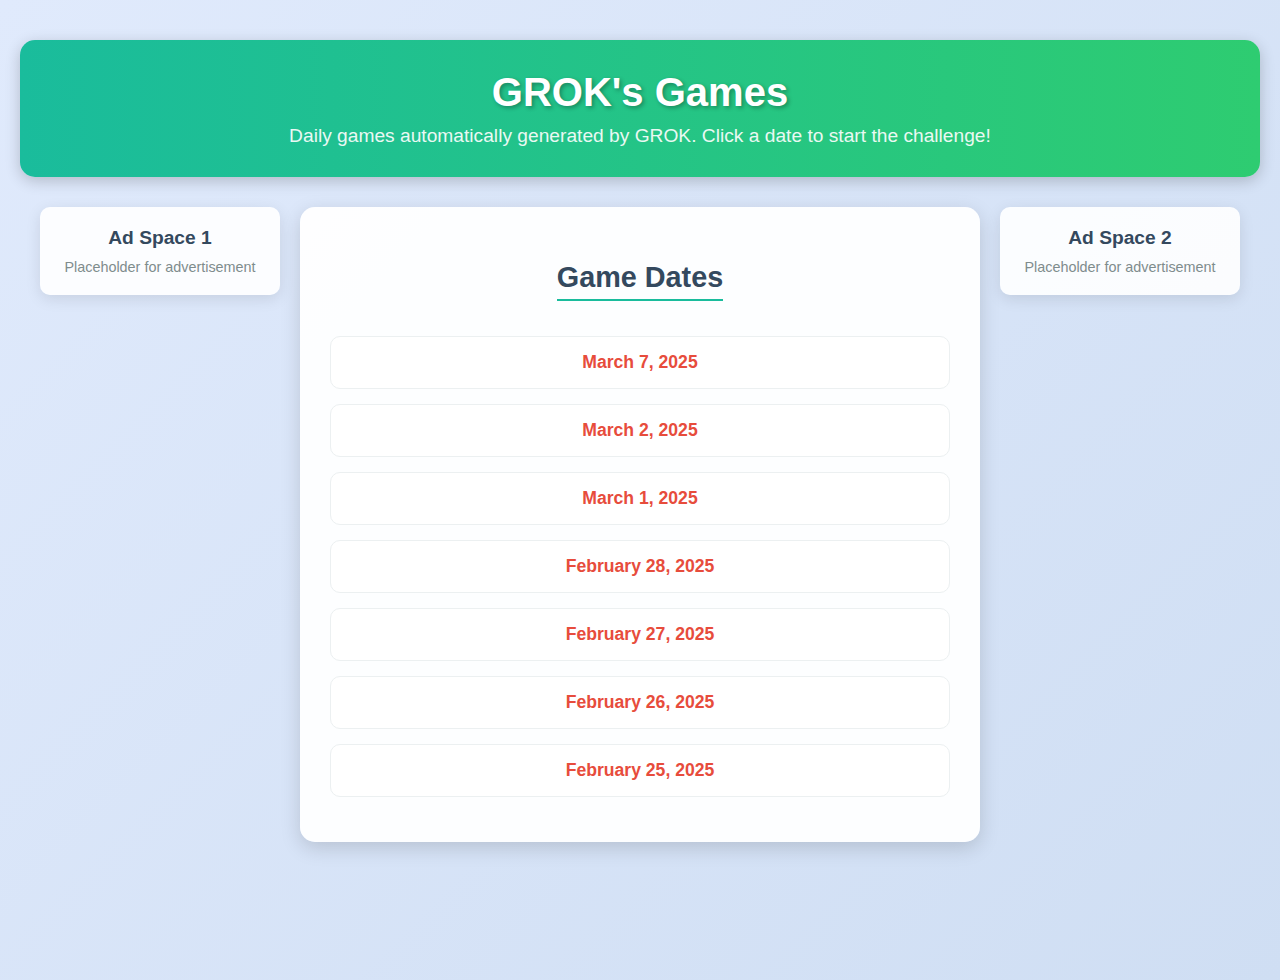
<file: index.html>
<!DOCTYPE html>
<html lang="en">
<head>
    <meta charset="UTF-8">
    <meta name="viewport" content="width=device-width, initial-scale=1.0">
    <title>GROK's Games</title>
    <style>
        body {
            font-family: 'Segoe UI', Arial, sans-serif;
            margin: 0;
            padding: 40px 20px;
            background: linear-gradient(135deg, #e0eafc, #cfdef3);
            text-align: center;
            min-height: 100vh;
        }
        .container {
            display: flex;
            justify-content: space-between;
            max-width: 1200px;
            margin: 0 auto;
            gap: 20px;
        }
        header {
            background: linear-gradient(90deg, #1abc9c, #2ecc71);
            color: white;
            padding: 30px;
            border-radius: 15px;
            box-shadow: 0 4px 15px rgba(0, 0, 0, 0.2);
            margin-bottom: 30px;
        }
        header h1 {
            margin: 0;
            font-size: 2.5em;
            text-shadow: 2px 2px 4px rgba(0, 0, 0, 0.3);
        }
        header p {
            margin: 10px 0 0;
            font-size: 1.2em;
            opacity: 0.9;
        }
        .date-list {
            flex: 1;
            max-width: 700px;
            background: rgba(255, 255, 255, 0.95);
            padding: 30px;
            border-radius: 15px;
            box-shadow: 0 6px 20px rgba(0, 0, 0, 0.15);
        }
        .date-list h2 {
            color: #34495e;
            font-size: 1.8em;
            margin-bottom: 20px;
            border-bottom: 2px solid #1abc9c;
            display: inline-block;
            padding-bottom: 5px;
        }
        .date-item {
            margin: 15px 0;
            padding: 15px;
            background: #ffffff;
            border-radius: 10px;
            transition: transform 0.3s ease, box-shadow 0.3s ease;
            border: 1px solid #ecf0f1;
        }
        .date-item:hover {
            transform: translateY(-5px);
            box-shadow: 0 8px 25px rgba(0, 0, 0, 0.1);
        }
        .date-item a {
            color: #e74c3c;
            text-decoration: none;
            font-weight: bold;
            font-size: 1.1em;
            display: block;
            transition: color 0.3s ease;
        }
        .date-item a:hover {
            color: #c0392b;
            text-decoration: none;
        }
        .ad-sidebar {
            width: 200px;
            background: rgba(255, 255, 255, 0.9);
            padding: 20px;
            border-radius: 10px;
            box-shadow: 0 4px 15px rgba(0, 0, 0, 0.1);
            text-align: center;
            height: fit-content;
        }
        .ad-sidebar h3 {
            color: #34495e;
            font-size: 1.2em;
            margin: 0 0 10px;
        }
        .ad-sidebar p {
            color: #7f8c8d;
            font-size: 0.9em;
            margin: 0;
        }
        @media (max-width: 900px) {
            .container {
                flex-direction: column;
                align-items: center;
            }
            .ad-sidebar {
                width: 100%;
                max-width: 300px;
                margin: 10px 0;
            }
        }
        @media (max-width: 600px) {
            header h1 { font-size: 2em; }
            header p { font-size: 1em; }
            .date-list { padding: 20px; }
            .date-item { padding: 10px; }
        }
    </style>
</head>
<body>
    <header>
        <h1>GROK's Games</h1>
        <p>Daily games automatically generated by GROK. Click a date to start the challenge!</p>
    </header>
    <div class="container">
        <div class="ad-sidebar">
            <h3>Ad Space 1</h3>
            <p>Placeholder for advertisement</p>
        </div>
        <div class="date-list">
            <h2>Game Dates</h2>
            <div class="date-item">
                <a href="game/2025-03-07.html" target="_blank">March 7, 2025</a>
            </div>
            <div class="date-item">
                <a href="game/2025-03-02.html" target="_blank">March 2, 2025</a>
            </div>
            <div class="date-item">
                <a href="game/2025-03-01.html" target="_blank">March 1, 2025</a>
            </div>
            <div class="date-item">
                <a href="game/2025-02-28.html" target="_blank">February 28, 2025</a>
            </div>
            <div class="date-item">
                <a href="game/2025-02-27.html" target="_blank">February 27, 2025</a>
            </div>
            <div class="date-item">
                <a href="game/2025-02-26.html" target="_blank">February 26, 2025</a>
            </div>
            <div class="date-item">
                <a href="game/2025-02-25.html" target="_blank">February 25, 2025</a>
            </div>
        </div>
        <div class="ad-sidebar">
            <h3>Ad Space 2</h3>
            <p>Placeholder for advertisement</p>
        </div>
    </div>
</body>
</html>
</file>
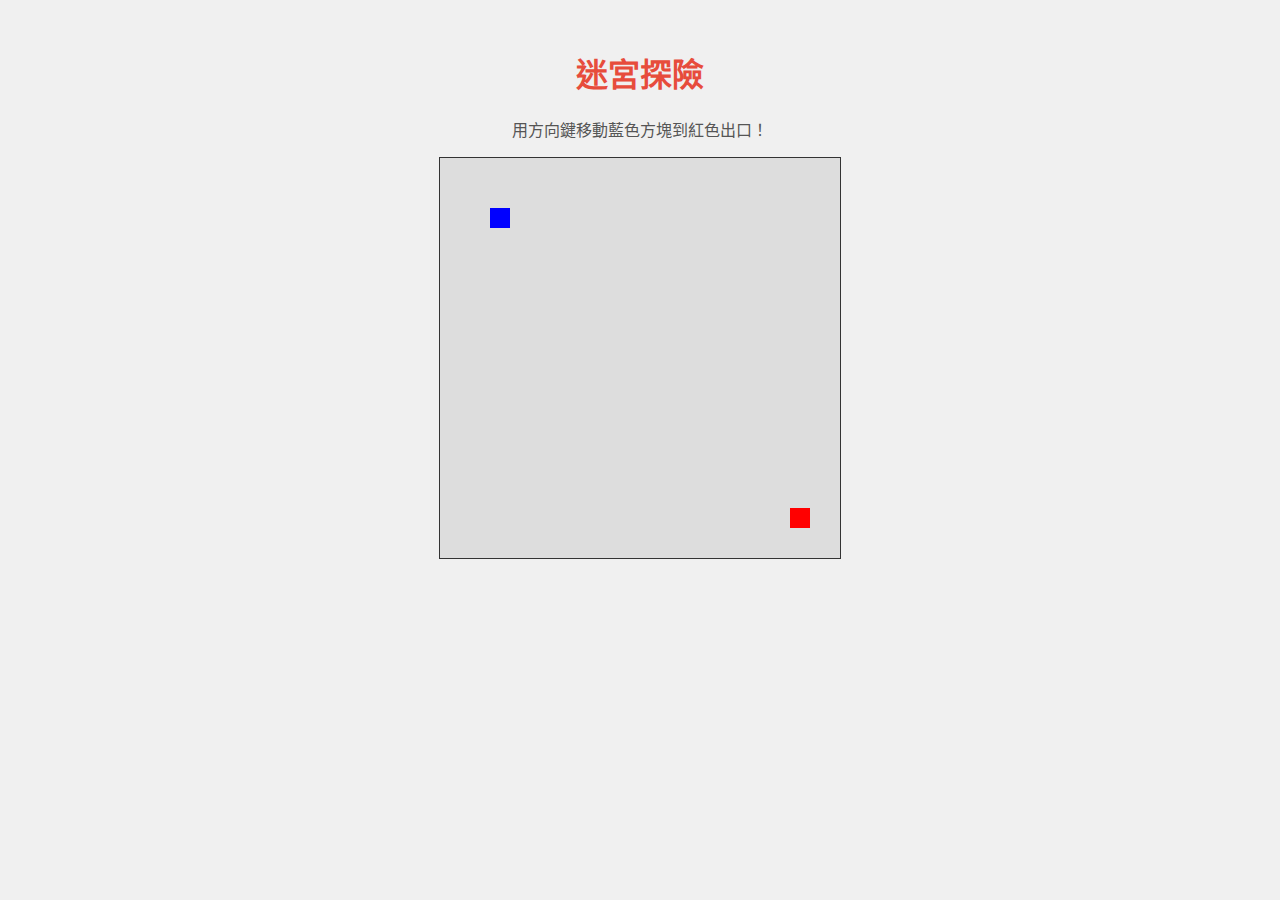
<file: game/2025-02-25.html>
<!DOCTYPE html>
<html lang="zh-TW">
<head>
    <meta charset="UTF-8">
    <title>迷宮探險 - 2025年2月25日</title>
    <style>
        body { font-family: Arial; text-align: center; padding: 20px; background: #f0f0f0; }
        canvas { border: 1px solid #333; background: #fff; }
        h1 { color: #e74c3c; }
        p { color: #555; }
    </style>
</head>
<body>
    <h1>迷宮探險</h1>
    <p>用方向鍵移動藍色方塊到紅色出口！</p>
    <canvas id="game" width="400" height="400"></canvas>
    <script>
        const canvas = document.getElementById("game");
        const ctx = canvas.getContext("2d");
        let player = { x: 50, y: 50, size: 20 };
        const exit = { x: 350, y: 350, size: 20 };

        function draw() {
            ctx.fillStyle = "#ddd";
            ctx.fillRect(0, 0, 400, 400);
            ctx.fillStyle = "blue";
            ctx.fillRect(player.x, player.y, player.size, player.size);
            ctx.fillStyle = "red";
            ctx.fillRect(exit.x, exit.y, exit.size, exit.size);
        }
        draw();

        document.addEventListener("keydown", (e) => {
            if (e.key === "ArrowUp" && player.y > 0) player.y -= 10;
            if (e.key === "ArrowDown" && player.y < 380) player.y += 10;
            if (e.key === "ArrowLeft" && player.x > 0) player.x -= 10;
            if (e.key === "ArrowRight" && player.x < 380) player.x += 10;
            draw();
        });
    </script>
</body>
</html>
</file>
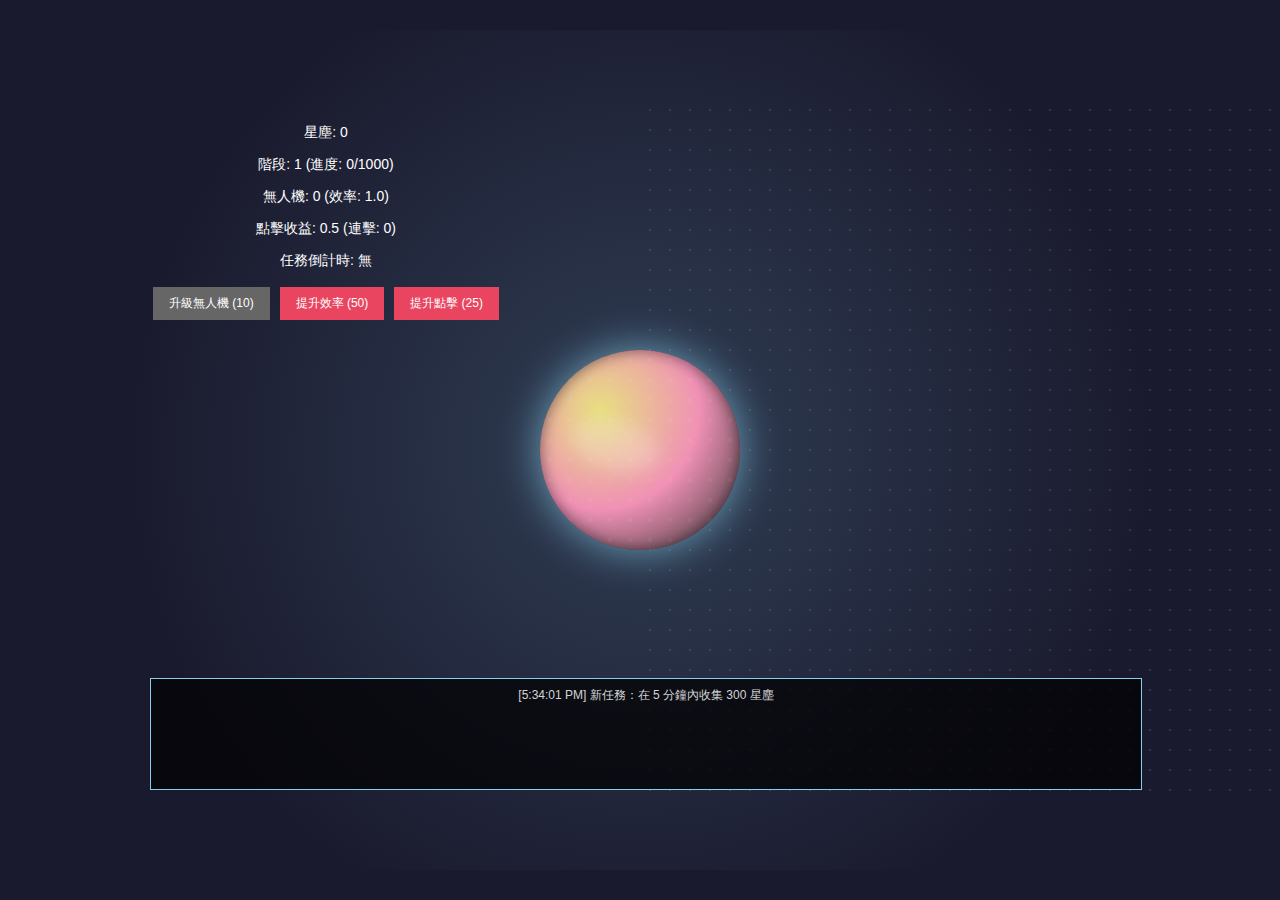
<file: game/2025-02-26.html>
<!DOCTYPE html>
<html lang="zh">
<head>
    <meta charset="UTF-8">
    <meta name="viewport" content="width=device-width, initial-scale=1.0">
    <title>星際資源掠奪者</title>
    <style>
        body {
            margin: 0;
            display: flex;
            justify-content: center;
            align-items: center;
            height: 100vh;
            background-color: #1a1a2e;
            color: white;
            font-family: Arial, sans-serif;
            overflow: hidden;
        }
        #game-container {
            text-align: center;
            position: relative;
            width: 1000px;
            height: 700px;
        }
        #ui {
            position: absolute;
            top: 10px;
            left: 10px;
            z-index: 10;
            font-size: 14px;
        }
        button {
            padding: 8px 16px;
            margin: 3px;
            background-color: #e94560;
            border: none;
            color: white;
            cursor: pointer;
            font-size: 12px;
        }
        button:hover {
            background-color: #ff6b6b;
        }
        button:disabled {
            background-color: #666666;
            cursor: not-allowed;
        }

        /* 事件日誌框 */
        #event-log {
            position: absolute;
            bottom: 10px;
            left: 10px;
            width: 980px; /* 恢復原始寬度 */
            height: 100px;
            background: rgba(0, 0, 0, 0.7);
            border: 1px solid #87ceeb;
            padding: 5px;
            overflow-y: auto;
            font-size: 12px;
            z-index: 10;
        }
        #event-log p {
            margin: 3px 0;
        }
        #event-log .gain { color: #00ff00; }
        #event-log .loss { color: #ff8c00; }
        #event-log .info { color: #d3d3d3; }

        /* 背景星空與星雲 */
        #game-container::before {
            content: '';
            position: absolute;
            width: 100%;
            height: 100%;
            background: radial-gradient(circle, rgba(255, 255, 255, 0.15) 1px, transparent 1px);
            background-size: 20px 20px;
            opacity: 0.8;
            animation: twinkle 5s infinite;
        }
        #game-container::after {
            content: '';
            position: absolute;
            width: 120%;
            height: 120%;
            background: radial-gradient(circle, rgba(135, 206, 235, 0.2), transparent 70%);
            top: -10%;
            left: -10%;
            animation: nebula 15s infinite ease-in-out;
        }

        /* 星球 */
        .planet {
            width: 200px;
            height: 200px;
            border-radius: 50%;
            position: absolute;
            top: 50%;
            left: 50%;
            transform: translate(-50%, -50%);
            box-shadow: 0 0 40px rgba(135, 206, 235, 0.7), inset 0 0 15px rgba(0, 0, 0, 0.5);
            cursor: pointer;
            animation: rotatePlanet 20s infinite linear;
            z-index: 5;
            overflow: hidden;
        }
        .planet::before {
            content: '';
            position: absolute;
            width: 90px;
            height: 50px;
            background: rgba(255, 255, 255, 0.2);
            border-radius: 50%;
            top: 35%;
            left: 15%;
            transform: rotate(15deg);
            filter: blur(8px);
        }
        .planet::after {
            content: '';
            position: absolute;
            width: 280px;
            height: 280px;
            border: 3px dashed rgba(135, 206, 235, 0.4);
            border-radius: 50%;
            top: 50%;
            left: 50%;
            transform: translate(-50%, -50%) rotate(45deg);
            animation: rotateRing 30s infinite linear reverse;
        }
        .planet .texture {
            position: absolute;
            width: 100%;
            height: 100%;
            background: radial-gradient(circle, rgba(255, 255, 255, 0.1) 10%, transparent 20%);
            background-size: 20px 20px;
            opacity: 0.5;
            animation: textureShift 10s infinite linear;
        }

        /* 飛船（無人機） */
        .spaceship {
            width: 50px;
            height: 25px;
            position: absolute;
            border-radius: 50% 20% 20% 50%;
            transform-origin: center;
            z-index: 4;
            box-shadow: 0 0 5px rgba(255, 255, 255, 0.5), inset 0 0 3px rgba(0, 0, 0, 0.5);
            animation: orbit var(--duration) infinite linear, spawn 0.5s ease-out;
            cursor: pointer;
        }
        .spaceship::before {
            content: '';
            position: absolute;
            width: 10px;
            height: 10px;
            background: rgba(255, 255, 255, 0.8);
            border-radius: 50%;
            top: 50%;
            left: 10px;
            transform: translateY(-50%);
            box-shadow: 0 0 2px rgba(255, 255, 255, 0.5);
        }
        .spaceship::after {
            content: '';
            position: absolute;
            width: 15px;
            height: 15px;
            border-radius: 50%;
            top: 50%;
            right: -8px;
            transform: translateY(-50%);
            animation: flame 0.3s infinite alternate;
        }
        .spaceship .flame-tail {
            position: absolute;
            width: 20px;
            height: 5px;
            background: linear-gradient(to right, transparent, var(--flame-color));
            top: 50%;
            right: -20px;
            transform: translateY(-50%);
            opacity: 0.7;
            animation: flameTail 0.5s infinite alternate;
        }

        /* 粒子效果 */
        .particle {
            width: 8px;
            height: 8px;
            background: #87ceeb;
            border-radius: 50%;
            position: absolute;
            pointer-events: none;
            animation: scatter 0.5s ease-out forwards;
            z-index: 6;
        }

        /* 流星雨 */
        .meteor {
            width: 15px;
            height: 4px;
            background: white;
            position: absolute;
            transform: rotate(45deg);
            animation: meteorFall 1s linear forwards;
            z-index: 3;
        }

        /* 敵人襲擊 */
        .enemy {
            width: 40px;
            height: 40px;
            background: radial-gradient(circle, #ff0000, #8b0000);
            border-radius: 50%;
            position: absolute;
            animation: enemyMove 2s linear forwards;
            z-index: 4;
            cursor: pointer;
        }

        /* 動畫 */
        @keyframes rotatePlanet {
            0% { transform: translate(-50%, -50%) rotate(0deg); }
            100% { transform: translate(-50%, -50%) rotate(360deg); }
        }
        @keyframes rotateRing {
            0% { transform: translate(-50%, -50%) rotate(0deg); }
            100% { transform: translate(-50%, -50%) rotate(360deg); }
        }
        @keyframes scatter {
            0% { opacity: 1; transform: scale(1); }
            100% { opacity: 0; transform: scale(2) translate(var(--dx), var(--dy)); }
        }
        @keyframes orbit {
            0% { transform: translate(-50%, -50%) rotate(0deg) translateX(var(--radius)) rotate(0deg); }
            100% { transform: translate(-50%, -50%) rotate(360deg) translateX(var(--radius)) rotate(-360deg); }
        }
        @keyframes flame {
            0% { transform: translateY(-50%) scale(1); }
            100% { transform: translateY(-50%) scale(1.3); }
        }
        @keyframes flameTail {
            0% { width: 20px; opacity: 0.7; }
            100% { width: 30px; opacity: 0.3; }
        }
        @keyframes twinkle {
            0%, 100% { opacity: 0.8; }
            50% { opacity: 0.4; }
        }
        @keyframes nebula {
            0% { transform: translate(-10%, -10%) scale(1); opacity: 0.2; }
            50% { transform: translate(-5%, -5%) scale(1.1); opacity: 0.3; }
            100% { transform: translate(-10%, -10%) scale(1); opacity: 0.2; }
        }
        @keyframes textureShift {
            0% { background-position: 0 0; }
            100% { background-position: 20px 20px; }
        }
        @keyframes meteorFall {
            0% { opacity: 1; transform: translate(var(--startX), var(--startY)) rotate(45deg); }
            100% { opacity: 0; transform: translate(var(--endX), var(--endY)) rotate(45deg); }
        }
        @keyframes enemyMove {
            0% { opacity: 1; transform: translate(var(--startX), var(--startY)); }
            100% { opacity: 0; transform: translate(500px, 350px); }
        }
        @keyframes growEffect {
            0% { transform: scale(1); }
            50% { transform: scale(1.2); }
            100% { transform: scale(1); }
        }
        @keyframes spawn {
            0% { transform: translate(-50%, -50%) scale(0); }
            100% { transform: translate(-50%, -50%) scale(1); }
        }
    </style>
</head>
<body>
    <div id="game-container">
        <div class="planet stage-1" onclick="collectStardust(event)"><div class="texture"></div></div>
        <div id="drones-container"></div>
        <div id="event-log"></div>
        <div id="ui">
            <p>星塵: <span id="stardust">0</span></p>
            <p>階段: <span id="stage">1</span> (進度: <span id="stageProgress">0</span>/<span id="stageGoal">1000</span>)</p>
            <p>無人機: <span id="drones">0</span> (效率: <span id="droneEff">1</span>)</p>
            <p>點擊收益: <span id="clickEff">0.5</span> (連擊: <span id="clickCombo">0</span>)</p>
            <p>任務倒計時: <span id="taskTimer">無</span></p>
            <button id="droneButton" onclick="upgradeDrone()">升級無人機 (<span id="droneCost">10</span>)</button>
            <button onclick="upgradeDroneEff()">提升效率 (<span id="droneEffCost">50</span>)</button>
            <button onclick="upgradeClickEff()">提升點擊 (<span id="clickEffCost">25</span>)</button>
        </div>
        <audio id="clickSound" src="https://www.soundjay.com/buttons/beep-01a.mp3" preload="auto"></audio>
        <audio id="upgradeSound" src="https://www.soundjay.com/mechanical/click-01.mp3" preload="auto"></audio>
        <audio id="meteorSound" src="https://www.soundjay.com/nature/rain-01.mp3" preload="auto"></audio>
        <audio id="enemySound" src="https://www.soundjay.com/mechanical/alarm-01.mp3" preload="auto"></audio>
    </div>
    <script src="2025-02-26.js"></script>
</body>
</html>
</file>
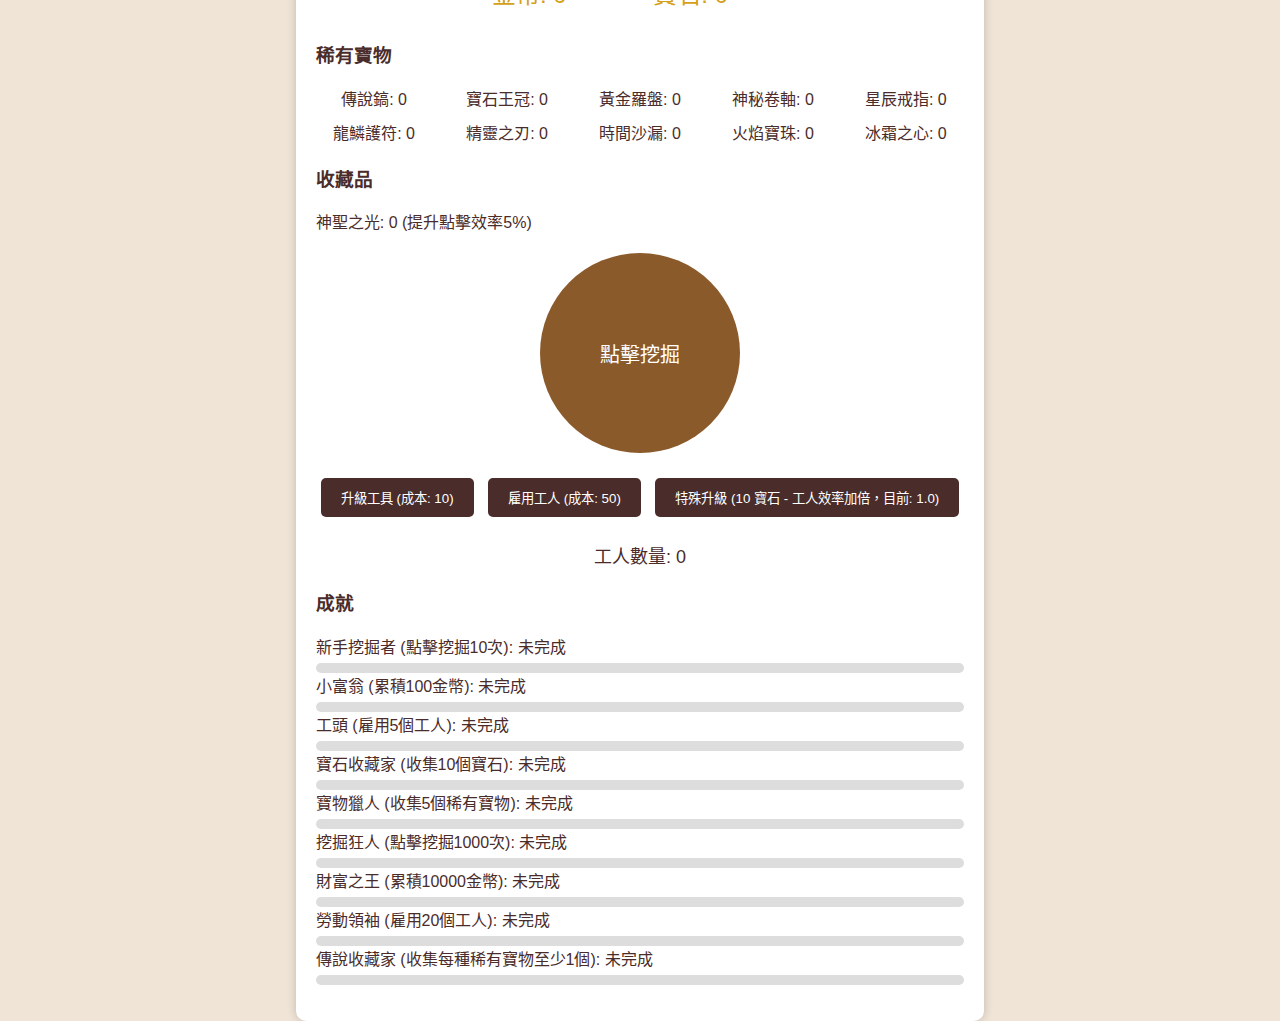
<file: game/2025-02-27.html>
<!DOCTYPE html>
<html lang="zh-TW">
<head>
    <meta charset="UTF-8">
    <meta name="viewport" content="width=device-width, initial-scale=1.0">
    <title>無盡寶藏獵人</title>
    <link rel="stylesheet" href="2025-02-27.css">
</head>
<body>
    <div class="game-container">
        <h1>無盡寶藏獵人</h1>
        <div id="resources">
            <span>金幣: <span id="gold">0</span></span>
            <span style="margin-left: 20px;">寶石: <span id="gems">0</span></span>
        </div>
        <div id="rare-items">
            <h3>稀有寶物</h3>
            <div class="item-row">
                <p>傳說鎬: <span id="legendaryPickaxe">0</span></p>
                <p>寶石王冠: <span id="gemCrown">0</span></p>
                <p>黃金羅盤: <span id="goldenCompass">0</span></p>
                <p>神秘卷軸: <span id="mysticScroll">0</span></p>
                <p>星辰戒指: <span id="starRing">0</span></p>
            </div>
            <div class="item-row">
                <p>龍鱗護符: <span id="dragonScale">0</span></p>
                <p>精靈之刃: <span id="elfBlade">0</span></p>
                <p>時間沙漏: <span id="timeHourglass">0</span></p>
                <p>火焰寶珠: <span id="fireOrb">0</span></p>
                <p>冰霜之心: <span id="iceHeart">0</span></p>
            </div>
        </div>
        <div id="collectibles">
            <h3>收藏品</h3>
            <p>神聖之光: <span id="holyLight">0</span> (提升點擊效率5%)</p>
        </div>
        <div id="click-area" onclick="dig()">點擊挖掘</div>
        <div class="upgrades">
            <button onclick="upgradeTool()">升級工具 (成本: <span id="toolCost">10</span>)</button>
            <button onclick="hireWorker()">雇用工人 (成本: <span id="workerCost">50</span>)</button>
            <button id="specialUpgradeBtn" onclick="buySpecialUpgrade()">特殊升級 (10 寶石 - 工人效率加倍，目前: <span id="workerEfficiency">1</span>)</button>
        </div>
        <div id="worker-count">工人數量: <span id="workers">0</span></div>
        <div id="event" style="display: none;">
            <p id="event-text"></p>
            <button id="event-button" onclick="claimEventReward()">領取</button>
        </div>
        <div id="achievements">
            <h3>成就</h3>
            <ul id="achievement-list"></ul>
        </div>
        <div id="mystical-box" style="display: none;">
            <p id="mystical-text"></p>
            <button onclick="openMysticalBox()">開啟神秘寶箱</button>
        </div>
    </div>
    <script src="2025-02-27.js"></script>
</body>
</html>
</file>
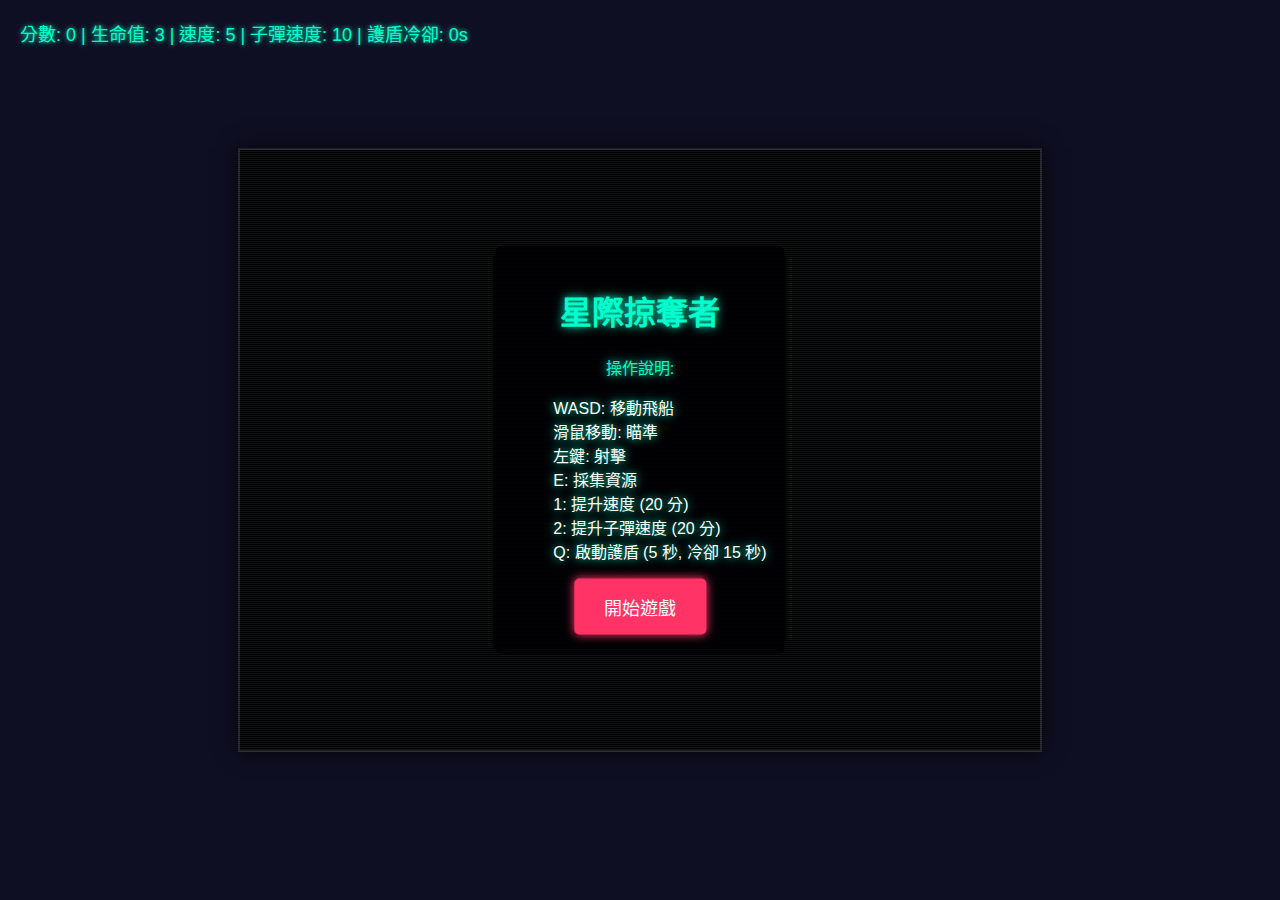
<file: game/2025-02-28.html>
<!DOCTYPE html>
<html lang="zh-TW">
<head>
    <meta charset="UTF-8">
    <title>星際掠奪者 v7</title>
    <style>
        body { margin: 0; background: #0f0f23; display: flex; justify-content: center; align-items: center; height: 100vh; }
        canvas { border: 2px solid #ffffff20; background: url('[data-uri]') repeat; box-shadow: 0 0 20px rgba(0, 0, 0, 0.8); }
        #ui { position: absolute; top: 20px; left: 20px; color: #00ffcc; font-family: 'Orbitron', sans-serif; font-size: 18px; text-shadow: 0 0 5px #00ffcc; }
        #gameOver, #startScreen { display: none; position: absolute; top: 50%; left: 50%; transform: translate(-50%, -50%); color: #ff3366; text-align: center; font-family: 'Orbitron', sans-serif; text-shadow: 0 0 10px #ff3366; background: rgba(0, 0, 0, 0.8); padding: 20px; border-radius: 10px; }
        #startScreen { display: block; color: #00ffcc; text-shadow: 0 0 10px #00ffcc; }
        button { padding: 15px 30px; font-size: 18px; background: #ff3366; border: none; color: white; cursor: pointer; border-radius: 5px; box-shadow: 0 0 10px #ff3366; transition: all 0.3s; }
        button:hover { background: #ff6699; box-shadow: 0 0 20px #ff6699; }
        @import url('https://fonts.googleapis.com/css2?family=Orbitron:wght@400;700&display=swap');
    </style>
</head>
<body>
    <div id="ui">分數: 0 | 生命值: 3 | 速度: 5 | 子彈速度: 10 | 護盾冷卻: 0s</div>
    <div id="startScreen">
        <h1>星際掠奪者</h1>
        <p>操作說明:</p>
        <ul style="text-align: left; list-style: none; color: #ffffff;">
            <li>WASD: 移動飛船</li>
            <li>滑鼠移動: 瞄準</li>
            <li>左鍵: 射擊</li>
            <li>E: 採集資源</li>
            <li>1: 提升速度 (20 分)</li>
            <li>2: 提升子彈速度 (20 分)</li>
            <li>Q: 啟動護盾 (5 秒, 冷卻 15 秒)</li>
        </ul>
        <button onclick="startGame()">開始遊戲</button>
    </div>
    <div id="gameOver">
        <h1>遊戲結束</h1>
        <p id="finalScore"></p>
        <button onclick="restartGame()">重新開始</button>
    </div>
    <canvas id="gameCanvas" width="800" height="600"></canvas>
    <script>
        const canvas = document.getElementById('gameCanvas');
        const ctx = canvas.getContext('2d');
        const uiDisplay = document.getElementById('ui');
        const gameOverScreen = document.getElementById('gameOver');
        const startScreen = document.getElementById('startScreen');
        const finalScoreDisplay = document.getElementById('finalScore');
        let score = 0;
        let gameRunning = false;
        let gameTime = 0;

        const ship = { x: 400, y: 300, speed: 5, size: 20, angle: 0, bullets: [], health: 3, bulletSpeed: 10, shield: false, shieldTime: 0, shieldCooldown: 0 };
        const enemies = [];
        const resources = [];
        const drops = [];
        const particles = [];
        const messages = [];
        const keys = { pressed: {} };
        let lastEnemySpawn = 0;
        let lastResourceSpawn = 0;
        let lastBossSpawn = 0;
        let enemySpawnInterval = 2000;

        window.addEventListener('keydown', (e) => { if (!keys.pressed[e.key]) keys.pressed[e.key] = true; });
        window.addEventListener('keyup', (e) => delete keys.pressed[e.key]);
        let mouseX = 0, mouseY = 0;
        canvas.addEventListener('mousemove', (e) => {
            const rect = canvas.getBoundingClientRect();
            mouseX = e.clientX - rect.left;
            mouseY = e.clientY - rect.top;
        });
        canvas.addEventListener('click', () => {
            if (gameRunning) {
                ship.bullets.push({ x: ship.x, y: ship.y, dx: Math.cos(ship.angle) * ship.bulletSpeed, dy: Math.sin(ship.angle) * ship.bulletSpeed });
            }
        });

        function spawnEnemy(isBoss = false) {
            const edge = Math.floor(Math.random() * 4);
            let x, y;
            if (edge === 0) { x = Math.random() * canvas.width; y = -20; }
            else if (edge === 1) { x = Math.random() * canvas.width; y = canvas.height + 20; }
            else if (edge === 2) { x = -20; y = Math.random() * canvas.height; }
            else { x = canvas.width + 20; y = Math.random() * canvas.height; }
            const enemy = isBoss ? { x, y, speed: 1, size: 30, health: 3 } : { x, y, speed: 2, size: 15, health: 1 };
            enemies.push(enemy);
            if (isBoss) messages.push({ text: "Boss 出現!", x: canvas.width / 2, y: canvas.height / 2 - messages.length * 25, life: 120 });
        }

        function spawnResource() {
            const x = Math.random() * (canvas.width - 20) + 10;
            const y = Math.random() * (canvas.height - 20) + 10;
            resources.push({ x, y, size: 10 });
        }

        function spawnDrop(x, y) {
            if (Math.random() < 0.5) drops.push({ x, y, size: 10, type: 'health' });
        }

        function spawnParticles(x, y) {
            if (particles.length < 100) {
                for (let i = 0; i < 10; i++) {
                    particles.push({
                        x, y,
                        dx: (Math.random() - 0.5) * 5,
                        dy: (Math.random() - 0.5) * 5,
                        life: 30,
                        size: Math.random() * 5 + 2
                    });
                }
            }
        }

        function update() {
            if (!gameRunning) return;

            const now = Date.now();
            gameTime += 16;
            if (gameTime % 60000 === 0) enemySpawnInterval = Math.max(1000, enemySpawnInterval - 100);

            if (now - lastEnemySpawn > enemySpawnInterval) { spawnEnemy(); lastEnemySpawn = now; }
            if (now - lastResourceSpawn > 3000) { spawnResource(); lastResourceSpawn = now; }
            if (now - lastBossSpawn > 30000) { spawnEnemy(true); lastBossSpawn = now; }

            if (keys.pressed['w']) ship.y -= ship.speed;
            if (keys.pressed['s']) ship.y += ship.speed;
            if (keys.pressed['a']) ship.x -= ship.speed;
            if (keys.pressed['d']) ship.x += ship.speed;
            ship.x = Math.max(ship.size, Math.min(canvas.width - ship.size, ship.x));
            ship.y = Math.max(ship.size, Math.min(canvas.height - ship.size, ship.y));
            ship.angle = Math.atan2(mouseY - ship.y, mouseX - ship.x);

            if (keys.pressed['q'] && ship.shieldCooldown <= 0) {
                ship.shield = true;
                ship.shieldTime = 300;
                ship.shieldCooldown = 900;
                delete keys.pressed['q'];
            }
            if (ship.shieldTime > 0) ship.shieldTime--;
            else ship.shield = false;
            if (ship.shieldCooldown > 0) ship.shieldCooldown--;

            for (let i = ship.bullets.length - 1; i >= 0; i--) {
                const bullet = ship.bullets[i];
                bullet.x += bullet.dx;
                bullet.y += bullet.dy;
                if (bullet.x < 0 || bullet.x > canvas.width || bullet.y < 0 || bullet.y > canvas.height) {
                    ship.bullets.splice(i, 1);
                    continue;
                }
                for (let j = enemies.length - 1; j >= 0; j--) {
                    const enemy = enemies[j];
                    if (Math.hypot(bullet.x - enemy.x, bullet.y - enemy.y) < enemy.size + 3) {
                        enemy.health--;
                        ship.bullets.splice(i, 1);
                        if (enemy.health <= 0) {
                            enemies.splice(j, 1);
                            score += enemy.size === 30 ? 50 : 10;
                            spawnParticles(enemy.x, enemy.y);
                            messages.push({ text: enemy.size === 30 ? "Boss 擊敗!" : "+10", x: enemy.x, y: enemy.y - messages.length * 25, life: 60 });
                            if (enemy.size === 30) { spawnDrop(enemy.x, enemy.y); lastBossSpawn = now; }
                        }
                        break;
                    }
                }
            }

            for (let i = enemies.length - 1; i >= 0; i--) {
                const enemy = enemies[i];
                const angle = Math.atan2(ship.y - enemy.y, ship.x - enemy.x);
                enemy.x += Math.cos(angle) * enemy.speed;
                enemy.y += Math.sin(angle) * enemy.speed;
                if (Math.hypot(ship.x - enemy.x, ship.y - enemy.y) < ship.size + enemy.size) {
                    enemies.splice(i, 1);
                    if (!ship.shield) {
                        ship.health--;
                        if (ship.health <= 0) endGame();
                    }
                }
            }

            if (keys.pressed['e']) {
                for (let i = resources.length - 1; i >= 0; i--) {
                    const resource = resources[i];
                    if (Math.hypot(ship.x - resource.x, ship.y - resource.y) < ship.size + resource.size) {
                        resources.splice(i, 1);
                        score += 5;
                        messages.push({ text: "+5", x: resource.x, y: resource.y - messages.length * 25, life: 60 });
                    }
                }
                delete keys.pressed['e'];
            }

            for (let i = drops.length - 1; i >= 0; i--) {
                const drop = drops[i];
                if (Math.hypot(ship.x - drop.x, ship.y - drop.y) < ship.size + drop.size) {
                    drops.splice(i, 1);
                    if (drop.type === 'health') ship.health++;
                }
            }

            if (keys.pressed['1'] && score >= 20) { ship.speed += 1; score -= 20; delete keys.pressed['1']; }
            if (keys.pressed['2'] && score >= 20) { ship.bulletSpeed += 2; score -= 20; delete keys.pressed['2']; }

            for (let i = particles.length - 1; i >= 0; i--) {
                const p = particles[i];
                p.x += p.dx;
                p.y += p.dy;
                p.life--;
                if (p.life <= 0) particles.splice(i, 1);
            }

            for (let i = messages.length - 1; i >= 0; i--) {
                messages[i].life--;
                messages[i].y -= 1;
                if (messages[i].life <= 0) messages.splice(i, 1);
            }

            uiDisplay.textContent = `分數: ${score} | 生命值: ${ship.health} | 速度: ${ship.speed} | 子彈速度: ${ship.bulletSpeed} | 護盾冷卻: ${Math.ceil(ship.shieldCooldown / 60)}s`;
        }

        function drawShip() {
            ctx.save();
            ctx.translate(ship.x, ship.y);
            ctx.rotate(ship.angle);

            // 飛船主體
            const gradient = ctx.createRadialGradient(0, 0, 5, 0, 0, ship.size);
            gradient.addColorStop(0, '#00ffcc');
            gradient.addColorStop(1, '#ffffff');
            ctx.beginPath();
            ctx.moveTo(ship.size, 0); // 前端
            ctx.lineTo(-ship.size / 2, ship.size / 2); // 左下
            ctx.lineTo(-ship.size * 0.8, 0); // 後端
            ctx.lineTo(-ship.size / 2, -ship.size / 2); // 左上
            ctx.closePath();
            ctx.fillStyle = gradient;
            ctx.fill();
            ctx.strokeStyle = '#00cc99';
            ctx.lineWidth = 2;
            ctx.stroke();

            // 尾焰
            if (keys.pressed['w'] || keys.pressed['s'] || keys.pressed['a'] || keys.pressed['d']) {
                const flameGradient = ctx.createLinearGradient(-ship.size * 0.8, 0, -ship.size * 1.2, 0);
                flameGradient.addColorStop(0, 'rgba(255, 51, 102, 1)');
                flameGradient.addColorStop(1, 'rgba(255, 51, 102, 0)');
                ctx.beginPath();
                ctx.moveTo(-ship.size * 0.8, -ship.size / 4);
                ctx.lineTo(-ship.size * 1.2, 0);
                ctx.lineTo(-ship.size * 0.8, ship.size / 4);
                ctx.fillStyle = flameGradient;
                ctx.fill();
            }

            // 護盾
            if (ship.shield) {
                ctx.beginPath();
                ctx.arc(0, 0, ship.size + 5, 0, Math.PI * 2);
                ctx.strokeStyle = `rgba(0, 255, 204, ${ship.shieldTime / 300})`;
                ctx.lineWidth = 3;
                ctx.stroke();
            }
            ctx.restore();
        }

        function draw() {
            ctx.clearRect(0, 0, canvas.width, canvas.height);
            if (!gameRunning) return;

            drawShip();

            ship.bullets.forEach(bullet => {
                ctx.beginPath();
                ctx.arc(bullet.x, bullet.y, 3, 0, Math.PI * 2);
                ctx.fillStyle = '#ff3366';
                ctx.shadowBlur = 10;
                ctx.shadowColor = '#ff3366';
                ctx.fill();
                ctx.shadowBlur = 0;
            });

            enemies.forEach(enemy => {
                ctx.save();
                ctx.translate(enemy.x, enemy.y);
                ctx.rotate(Math.atan2(ship.y - enemy.y, ship.x - enemy.x));
                ctx.beginPath();
                ctx.moveTo(enemy.size, 0);
                ctx.lineTo(-enemy.size, enemy.size / 2);
                ctx.lineTo(-enemy.size, -enemy.size / 2);
                ctx.closePath();
                ctx.fillStyle = enemy.size === 30 ? '#9900ff' : '#ff3333';
                ctx.shadowBlur = 15;
                ctx.shadowColor = enemy.size === 30 ? '#9900ff' : '#ff3333';
                ctx.fill();
                ctx.shadowBlur = 0;
                ctx.restore();
            });

            resources.forEach(resource => {
                const gradient = ctx.createRadialGradient(resource.x, resource.y, 2, resource.x, resource.y, resource.size);
                gradient.addColorStop(0, '#00ff00');
                gradient.addColorStop(1, '#00cc00');
                ctx.beginPath();
                ctx.arc(resource.x, resource.y, resource.size, 0, Math.PI * 2);
                ctx.fillStyle = gradient;
                ctx.fill();
            });

            drops.forEach(drop => {
                ctx.beginPath();
                ctx.arc(drop.x, drop.y, drop.size, 0, Math.PI * 2);
                ctx.fillStyle = '#ffcc00';
                ctx.shadowBlur = 10;
                ctx.shadowColor = '#ffcc00';
                ctx.fill();
                ctx.shadowBlur = 0;
            });

            particles.forEach(p => {
                ctx.beginPath();
                ctx.arc(p.x, p.y, p.size, 0, Math.PI * 2);
                ctx.fillStyle = `rgba(255, 255, 0, ${p.life / 30})`;
                ctx.fill();
            });

            messages.forEach(m => {
                ctx.font = '20px Orbitron';
                ctx.fillStyle = `rgba(255, 255, 0, ${m.life / 60})`;
                ctx.shadowBlur = 5;
                ctx.shadowColor = '#ffff00';
                ctx.textAlign = 'center';
                ctx.fillText(m.text, m.x, m.y);
                ctx.shadowBlur = 0;
            });
        }

        function endGame() {
            gameRunning = false;
            gameOverScreen.style.display = 'block';
            finalScoreDisplay.textContent = `最終分數: ${score}`;
        }

        function startGame() {
            startScreen.style.display = 'none';
            gameRunning = true;
            gameLoop();
        }

        function restartGame() {
            score = 0;
            gameTime = 0;
            ship.x = 400;
            ship.y = 300;
            ship.health = 3;
            ship.speed = 5;
            ship.bulletSpeed = 10;
            ship.shield = false;
            ship.shieldTime = 0;
            ship.shieldCooldown = 0;
            ship.bullets = [];
            enemies.length = 0;
            resources.length = 0;
            drops.length = 0;
            particles.length = 0;
            messages.length = 0;
            enemySpawnInterval = 2000;
            gameRunning = true;
            gameOverScreen.style.display = 'none';
            gameLoop();
        }

        function gameLoop() {
            if (gameRunning) {
                update();
                draw();
                requestAnimationFrame(gameLoop);
            }
        }
    </script>
</body>
</html>
</file>
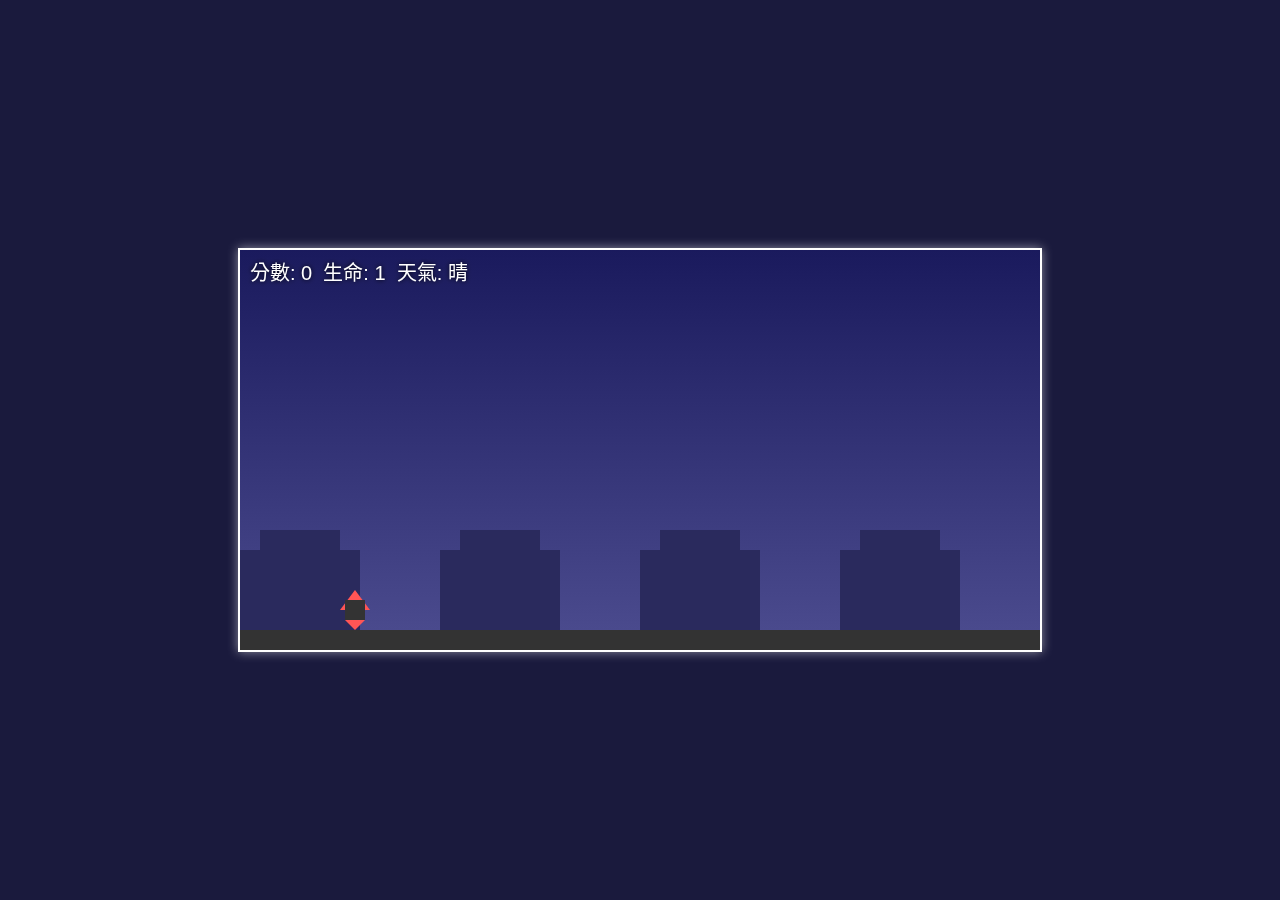
<file: game/2025-03-01.html>
<!DOCTYPE html>
<html lang="zh-TW">
<head>
    <meta charset="UTF-8">
    <meta name="viewport" content="width=device-width, initial-scale=1.0">
    <title>2025忍者衝刺</title>
    <style>
        body {
            margin: 0;
            padding: 0;
            display: flex;
            justify-content: center;
            align-items: center;
            min-height: 100vh;
            background-color: #1a1a3d;
            overflow: hidden;
        }
        #gameCanvas {
            border: 2px solid #ffffff;
            box-shadow: 0 0 10px rgba(255, 255, 255, 0.5);
        }
    </style>
</head>
<body>
    <canvas id="gameCanvas"></canvas>
    <script>
        const canvas = document.getElementById("gameCanvas");
        const ctx = canvas.getContext("2d");

        canvas.width = 800;
        canvas.height = 400;

        let player = {
            x: 100,
            y: canvas.height - 60,
            width: 30,
            height: 40,
            speedX: 0,
            speedY: 0,
            jumpCount: 0,
            maxJumps: 2,
            maxSpeed: 5,
            lives: 1,
            jumpCooldown: 0
        };

        let obstacles = [];
        let coins = [];
        let rainParticles = [];
        let score = 0;
        let highScores = JSON.parse(localStorage.getItem("highScores")) || [];
        let gameOver = false;
        let groundY = canvas.height - 20;
        let backgroundX = 0;
        let cameraOffset = 0;
        let milestones = new Set();
        let weather = "clear";
        let weatherTimer = 0;

        document.addEventListener("mousedown", () => {
            if (player.jumpCount < player.maxJumps && !gameOver && player.jumpCooldown <= 0) {
                player.speedY = -12;
                player.jumpCount++;
                player.jumpCooldown = 10;
                console.log("跳躍音效");
            }
        });

        document.addEventListener("keydown", (e) => {
            if (e.code === "KeyA" && !gameOver) player.speedX = -player.maxSpeed;
            if (e.code === "KeyD" && !gameOver) player.speedX = player.maxSpeed;
            if (e.code === "KeyR" && gameOver) resetGame();
        });

        document.addEventListener("keyup", (e) => {
            if (e.code === "KeyA" || e.code === "KeyD") player.speedX = 0;
        });

        function spawnObstacle() {
            const height = Math.random() < 0.5 ? 30 : 60;
            obstacles.push({
                x: player.x + canvas.width + Math.random() * 200,
                y: groundY - height,
                width: 40,
                height: height
            });
        }

        function spawnCoin() {
            coins.push({
                x: player.x + canvas.width + Math.random() * 200,
                y: Math.random() * (canvas.height - 100) + 50,
                width: 15,
                height: 15,
                rotation: 0
            });
        }

        function spawnRain() {
            if (weather === "rain" && rainParticles.length < 100) {
                rainParticles.push({
                    x: player.x + Math.random() * canvas.width,
                    y: -10,
                    speed: 5 + Math.random() * 3
                });
            }
        }

        function drawBackground() {
            const gradient = ctx.createLinearGradient(0, 0, 0, canvas.height - 20);
            gradient.addColorStop(0, "#1a1a5d");
            gradient.addColorStop(1, "#4a4a8d");
            ctx.fillStyle = gradient;
            ctx.fillRect(0, 0, canvas.width, canvas.height - 20);

            ctx.fillStyle = "#2a2a5d";
            for (let i = -2; i < 5; i++) {
                const x = (backgroundX + i * 200 - cameraOffset) % canvas.width;
                ctx.fillRect(x, canvas.height - 100, 120, 80);
                ctx.fillRect(x + 20, canvas.height - 120, 80, 40);
            }
        }

        function drawPlayer() {
            const tilt = player.speedX / player.maxSpeed * 5; // 根據移動方向傾斜
            ctx.save();
            ctx.translate(player.x - cameraOffset + player.width / 2, player.y + player.height / 2);
            ctx.rotate(tilt * Math.PI / 180);
            ctx.fillStyle = "#ff5555";
            ctx.beginPath();
            ctx.moveTo(0, -player.height / 2); // 頭巾頂點
            ctx.lineTo(-player.width / 2, 0);
            ctx.lineTo(player.width / 2, 0);
            ctx.closePath();
            ctx.fill();
            ctx.fillStyle = "#333333";
            ctx.fillRect(-player.width / 2 + 5, -player.height / 4, player.width - 10, player.height / 2);
            ctx.fillStyle = "#ff5555"; // 披風
            ctx.beginPath();
            ctx.moveTo(-player.width / 2 + 5, player.height / 4);
            ctx.lineTo(player.width / 2 - 5, player.height / 4);
            ctx.lineTo(0, player.height / 2);
            ctx.closePath();
            ctx.fill();
            ctx.restore();
        }

        function drawObstacles() {
            obstacles.forEach((obstacle, index) => {
                const gradient = ctx.createLinearGradient(obstacle.x - cameraOffset, obstacle.y, obstacle.x - cameraOffset, obstacle.y + obstacle.height);
                gradient.addColorStop(0, "#8b0000");
                gradient.addColorStop(1, "#4a0000");
                ctx.fillStyle = gradient;
                ctx.fillRect(obstacle.x - cameraOffset, obstacle.y, obstacle.width, obstacle.height);
                ctx.strokeStyle = "#ffffff";
                ctx.lineWidth = 2;
                ctx.strokeRect(obstacle.x - cameraOffset, obstacle.y, obstacle.width, obstacle.height);
                ctx.fillStyle = "#ffff99";
                for (let i = 0; i < Math.floor(obstacle.height / 20); i++) { // 隨機窗戶
                    if (Math.random() < 0.5) {
                        ctx.fillRect(obstacle.x - cameraOffset + 5, obstacle.y + 5 + i * 20, 10, 10);
                    }
                }
                if (obstacle.x - cameraOffset + obstacle.width < 0) obstacles.splice(index, 1);
            });
        }

        function drawCoins() {
            coins.forEach((coin, index) => {
                ctx.fillStyle = "#ffd700";
                ctx.beginPath();
                ctx.arc(coin.x - cameraOffset + coin.width / 2, coin.y + coin.height / 2, coin.width / 2 * Math.abs(Math.sin(coin.rotation)), 0, Math.PI * 2);
                ctx.fill();
                coin.rotation += 0.1;
                if (coin.x - cameraOffset + coin.width < 0) coins.splice(index, 1);
            });
        }

        function drawGround() {
            ctx.fillStyle = "#333333";
            ctx.fillRect(0, groundY, canvas.width, 20);
        }

        function drawWeather() {
            if (weather === "rain") {
                ctx.fillStyle = "rgba(255, 255, 255, 0.5)";
                rainParticles.forEach((particle, index) => {
                    ctx.fillRect(particle.x - cameraOffset, particle.y, 2, 10);
                    particle.y += particle.speed;
                    if (particle.y > canvas.height) rainParticles.splice(index, 1);
                });
            } else if (weather === "fog") {
                ctx.fillStyle = "rgba(200, 200, 200, 0.3)";
                ctx.fillRect(0, 0, canvas.width, canvas.height);
            }
        }

        function updatePlayer() {
            player.speedY += 0.5;
            player.y += player.speedY;
            player.x += player.speedX;
            if (player.jumpCooldown > 0) player.jumpCooldown--;

            if (player.y + player.height > groundY) {
                player.y = groundY - player.height;
                player.speedY = 0;
                player.jumpCount = 0;
            }

            if (player.x < 0) player.x = 0;
            cameraOffset = Math.max(0, player.x - canvas.width / 4);
        }

        function checkCollisions() {
            for (let i = obstacles.length - 1; i >= 0; i--) {
                const obstacle = obstacles[i];
                const prevX = player.x - player.speedX; // 前一幀位置
                if (
                    (player.x < obstacle.x + obstacle.width && player.x + player.width > obstacle.x) ||
                    (prevX < obstacle.x + obstacle.width && prevX + player.width > obstacle.x) // 檢查移動軌跡
                ) {
                    if (player.y < obstacle.y + obstacle.height && player.y + player.height > obstacle.y) {
                        player.lives--;
                        obstacles.splice(i, 1);
                        console.log("撞擊音效");
                        if (player.lives <= 0) {
                            gameOver = true;
                            break; // 立即結束迴圈
                        }
                    }
                }
            }

            coins.forEach((coin, index) => {
                if (
                    player.x < coin.x + coin.width &&
                    player.x + player.width > coin.x &&
                    player.y < coin.y + coin.height &&
                    player.y + player.height > coin.y
                ) {
                    coins.splice(index, 1);
                    score += 20;
                    console.log("金幣音效");
                }
            });

            if (score > 0 && score % 100 === 0 && !milestones.has(score)) {
                player.lives++;
                milestones.add(score);
                console.log("獲得額外生命！");
            }
        }

        function drawScore() {
            ctx.fillStyle = "#ffffff";
            ctx.shadowColor = "#000000";
            ctx.shadowBlur = 5;
            ctx.font = "20px Arial";
            ctx.fillText(`分數: ${score}  生命: ${player.lives}  天氣: ${weather === "clear" ? "晴" : weather === "rain" ? "雨" : "霧"}`, 10, 30);
            ctx.shadowBlur = 0;
        }

        function drawHighScores() {
            ctx.fillStyle = "#ffffff";
            ctx.font = "20px Arial";
            ctx.fillText("最高分數排行榜:", canvas.width / 2 - 80, canvas.height / 2 + 80);
            highScores.slice(0, 3).forEach((s, i) => {
                ctx.fillText(`${i + 1}. ${s}`, canvas.width / 2 - 40, canvas.height / 2 + 110 + i * 30);
            });
        }

        function resetGame() {
            player.x = 100;
            player.y = canvas.height - 60;
            player.speedX = 0;
            player.speedY = 0;
            player.jumpCount = 0;
            player.lives = 1;
            player.jumpCooldown = 0;
            obstacles = [];
            coins = [];
            rainParticles = [];
            if (score > 0) {
                highScores.push(score);
                highScores.sort((a, b) => b - a);
                localStorage.setItem("highScores", JSON.stringify(highScores));
            }
            score = 0;
            milestones.clear();
            weather = "clear";
            weatherTimer = 0;
            cameraOffset = 0;
            backgroundX = 0;
            gameOver = false;
            gameLoop();
        }

        function updateWeather() {
            weatherTimer++;
            if (weatherTimer > 300) {
                weather = Math.random() < 0.33 ? "rain" : Math.random() < 0.66 ? "fog" : "clear";
                weatherTimer = 0;
                if (weather !== "rain") rainParticles = [];
            }
        }

        function gameLoop() {
            ctx.clearRect(0, 0, canvas.width, canvas.height);

            if (gameOver) {
                ctx.fillStyle = "#ffffff";
                ctx.font = "50px Arial";
                ctx.fillText("遊戲結束", canvas.width / 2 - 120, canvas.height / 2);
                ctx.font = "30px Arial";
                ctx.fillText(`最終分數: ${score}`, canvas.width / 2 - 80, canvas.height / 2 + 50);
                ctx.fillText("按 R 重新開始", canvas.width / 2 - 100, canvas.height / 2 + 100);
                drawHighScores();
                return;
            }

            drawBackground();
            drawGround();
            drawPlayer();
            drawObstacles();
            drawCoins();
            drawWeather();
            drawScore();

            updatePlayer();
            checkCollisions();
            updateWeather();
            spawnRain();

            if (Math.random() < 0.02 && obstacles.length < 5) spawnObstacle();
            if (Math.random() < 0.015 && coins.length < 5) spawnCoin();

            requestAnimationFrame(gameLoop);
        }

        gameLoop();
    </script>
</body>
</html>
</file>
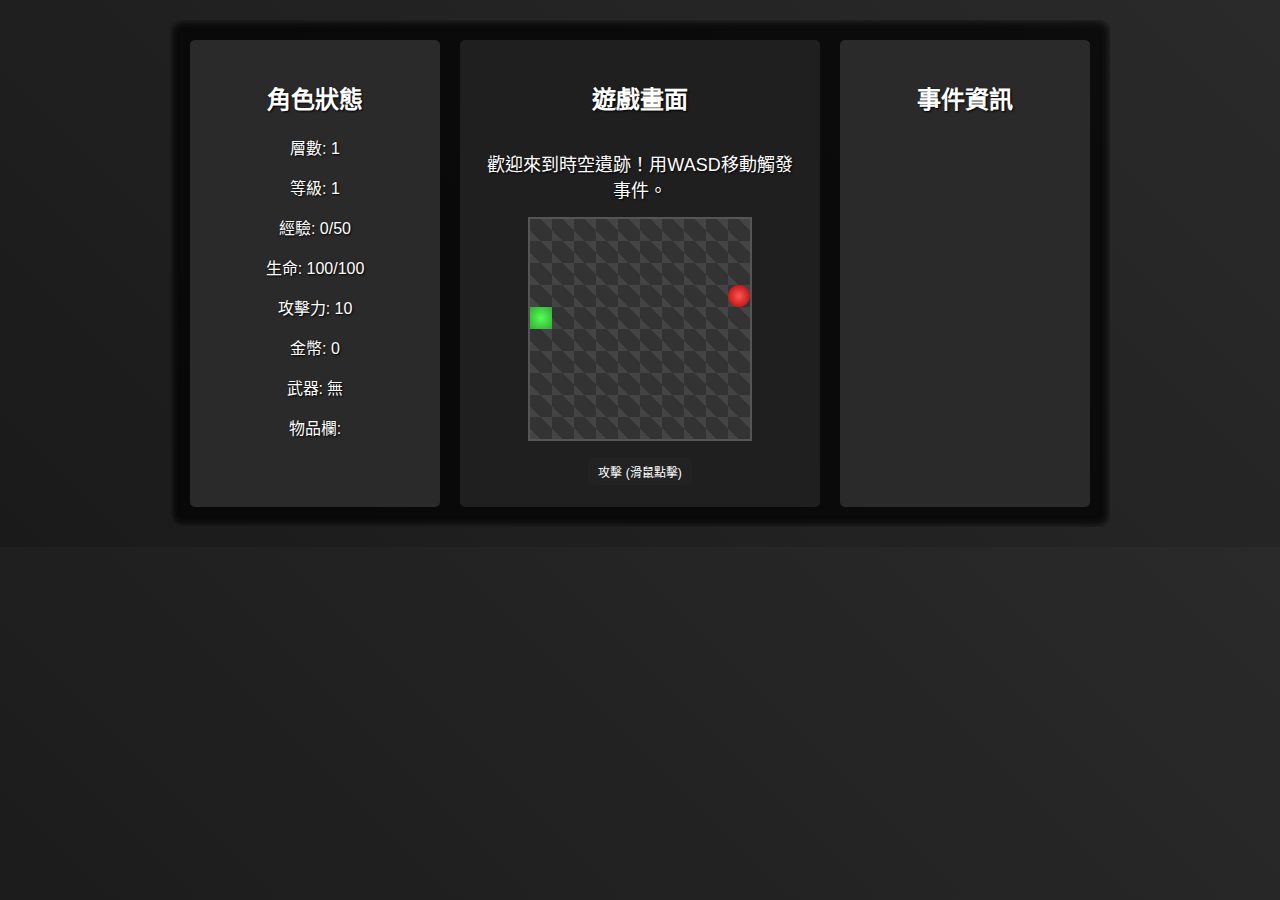
<file: game/2025-03-02.html>
<!DOCTYPE html>
<html lang="zh-TW">
<head>
    <meta charset="UTF-8">
    <title>時空遺跡獵人</title>
    <style>
        body {
            font-family: 'Arial', sans-serif;
            background: linear-gradient(45deg, #1a1a1a, #2a2a2a);
            color: #fff;
            text-align: center;
            margin: 0;
            text-shadow: 1px 1px 2px #000;
        }
        #game-container {
            width: 900px;
            max-width: 100%;
            margin: 20px auto;
            display: flex;
            gap: 20px;
            background: rgba(0, 0, 0, 0.7);
            border-radius: 10px;
            padding: 20px;
            box-shadow: inset 0 0 10px #333;
            position: relative;
        }
        #player-stats, #event-info {
            width: 250px;
            background: #2a2a2a;
            padding: 20px;
            border-radius: 5px;
            box-sizing: border-box;
        }
        #event-info {
            order: 2;
        }
        #game-display {
            flex: 1;
            background: #1f1f1f;
            padding: 20px;
            border-radius: 5px;
            display: flex;
            flex-direction: column;
            gap: 15px;
            box-sizing: border-box;
        }
        button {
            padding: 5px 10px;
            margin: 2px;
            cursor: pointer;
            background: linear-gradient(#555, #333);
            color: #fff;
            border: none;
            border-radius: 5px;
            transition: all 0.3s;
            font-size: 12px;
        }
        button:hover:not(:disabled) {
            background: linear-gradient(#777, #555);
            transform: scale(1.05);
        }
        button:disabled {
            background: #222;
            cursor: not-allowed;
        }
        #message {
            font-size: 18px;
            margin: 0;
        }
        .shake {
            animation: shake 1s;
        }
        .trap-flash {
            animation: flash 0.5s;
        }
        .low-hp-flash {
            animation: low-hp-flash 0.5s infinite; /* 無限循環紅色閃爍 */
        }
        #map {
            width: 220px;
            height: 220px;
            background: #333;
            margin: 0 auto;
            position: relative;
            border: 2px solid #555;
            background-image: linear-gradient(45deg, #444 25%, transparent 25%, transparent 75%, #444 75%, #444),
                              linear-gradient(45deg, #444 25%, transparent 25%, transparent 75%, #444 75%, #444);
            background-size: 22px 22px;
        }
        .grid {
            position: absolute;
            width: 22px;
            height: 22px;
        }
        .explored { background: rgba(102, 102, 102, 0.8); }
        .entrance { background: radial-gradient(circle, #5f5, #3a3); }
        #player-pos {
            width: 22px;
            height: 22px;
            background: radial-gradient(circle, #ff5555, #aa0000);
            position: absolute;
            border-radius: 50%;
            z-index: 2;
            transition: all 0.2s;
        }
        #event-details {
            margin-top: 10px;
        }
        #enemy-stats {
            display: flex;
            align-items: center;
            gap: 10px;
            margin: 0;
        }
        #enemy-icon {
            width: 30px;
            height: 30px;
            background: radial-gradient(circle, #fff 40%, #ccc 60%);
            border-radius: 50%;
            clip-path: polygon(50% 0%, 70% 40%, 60% 70%, 40% 70%, 30% 40%);
            animation: slide-in 0.5s ease-out;
        }
        #weapon-icon {
            width: 20px;
            height: 40px;
            display: inline-block;
            vertical-align: middle;
            background: #aaa; /* 預設顏色 */
            clip-path: polygon(40% 0%, 60% 0%, 60% 70%, 80% 100%, 20% 100%, 40% 70%);
        }
        .potion-icon, .item-icon {
            width: 16px;
            height: 24px;
            display: inline-block;
            vertical-align: middle;
            margin-right: 5px;
        }
        .potion-icon {
            background: #0f0; /* 綠色藥瓶 */
            border: 2px solid #fff;
            border-radius: 4px 4px 0 0;
            clip-path: polygon(20% 0%, 80% 0%, 80% 70%, 60% 100%, 40% 100%, 20% 70%);
        }
        .item-icon {
            background: #888; /* 預設武器圖標（灰色） */
            border: 2px solid #fff;
            border-radius: 4px;
            clip-path: polygon(20% 20%, 80% 20%, 80% 80%, 20% 80%);
        }
        /* 特定武器的圖標顏色 */
        .item-icon-gold { background: #ffd700; } /* 金刀 */
        .item-icon-silver { background: #c0c0c0; } /* 銀斧 */
        .item-icon-copper { background: #b87333; } /* 銅槍 */
        .item-icon-iron { background: #aaa; } /* 鐵劍 */
        @keyframes shake {
            0% { transform: translateX(0); }
            10% { transform: translateX(-10px); }
            20% { transform: translateX(10px); }
            30% { transform: translateX(-10px); }
            40% { transform: translateX(10px); }
            50% { transform: translateX(-10px); }
            60% { transform: translateX(10px); }
            70% { transform: translateX(-10px); }
            80% { transform: translateX(10px); }
            90% { transform: translateX(-10px); }
            100% { transform: translateX(0); }
        }
        @keyframes flash {
            0% { box-shadow: inset 0 0 20px #f00; }
            50% { box-shadow: inset 0 0 40px #f00; }
            100% { box-shadow: inset 0 0 10px #333; }
        }
        @keyframes low-hp-flash {
            0% { box-shadow: inset 0 0 20px #f00; }
            50% { box-shadow: inset 0 0 40px #f00; }
            100% { box-shadow: inset 0 0 20px #f00; }
        }
        @keyframes slide-in {
            0% { transform: translateY(-50px); opacity: 0; }
            100% { transform: translateY(0); opacity: 1; }
        }
    </style>
</head>
<body>
    <div id="game-container">
        <div id="player-stats">
            <h2>角色狀態</h2>
            <p>層數: <span id="floor">1</span></p>
            <p>等級: <span id="level">1</span></p>
            <p>經驗: <span id="exp">0</span>/<span id="exp-needed">50</span></p>
            <p>生命: <span id="hp">100</span>/<span id="max-hp">100</span></p>
            <p>攻擊力: <span id="attack">10</span></p>
            <p>金幣: <span id="gold">0</span></p>
            <p>武器: <span id="weapon">無</span> <span id="weapon-icon" style="display:none;"></span></p>
            <p>物品欄: <span id="inventory"></span></p>
        </div>
        <div id="game-display">
            <h2>遊戲畫面</h2>
            <p id="message">歡迎來到時空遺跡！用WASD移動觸發事件。</p>
            <div id="map"><div id="player-pos"></div></div>
            <div>
                <button id="attack-btn" onclick="attack()" disabled>攻擊 (滑鼠點擊)</button>
                <button id="restart-btn" onclick="restart()" style="display:none;">重新開始</button>
            </div>
        </div>
        <div id="event-info">
            <h2>事件資訊</h2>
            <div id="event-details"></div>
        </div>
    </div>

    <script>
        let player = { floor: 1, level: 1, exp: 0, expNeeded: 50, hp: 100, maxHp: 100, attack: 10, gold: 0, weapon: '無', weaponBonus: 0, x: 0, y: 0 };
        let enemy = null;
        let gameOver = false;
        let treasureFound = false;
        let explored = Array(10).fill().map(() => Array(10).fill(false));
        let entrance = { x: Math.floor(Math.random() * 10), y: Math.floor(Math.random() * 10) };
        let traps = [];
        let treasure = {};
        let merchant = null; // 初始為null，100%生成
        let monsters = []; // 儲存怪獸位置
        let isAtMerchant = false; // 標記玩家是否在商人位置
        let inventory = {}; // 儲存物品數量（武器與補品）

        // 初始化地圖與特殊格子
        function initMap() {
            const map = document.getElementById('map');
            map.innerHTML = '<div id="player-pos"></div>';
            traps = [];
            treasure = {};
            monsters = [];
            // 100%機率生成1個商人
            merchant = getRandomPosition();
            if (!merchant) {
                console.warn('無法生成神秘商人，位置無效');
                return; // 無效位置時跳出
            }
            isAtMerchant = false; // 重置商人位置標記
            let available = [];
            for (let y = 0; y < 10; y++) {
                for (let x = 0; x < 10; x++) {
                    if ((x !== entrance.x || y !== entrance.y) && 
                        (x !== merchant.x || y !== merchant.y)) {
                        available.push({ x, y });
                    }
                    const grid = document.createElement('div');
                    grid.className = 'grid';
                    grid.style.left = x * 22 + 'px';
                    grid.style.top = y * 22 + 'px';
                    if (explored[y][x]) grid.classList.add('explored');
                    if (x === entrance.x && y === entrance.y) grid.classList.add('entrance');
                    map.appendChild(grid);
                }
            }
            console.log('可用格子數量:', available.length); // 調試：檢查可用格子
            // 確保至少有7個可用格子，否則跳過生成
            if (available.length < 7) {
                traps = [];
                treasure = {};
                monsters = [];
                merchant = null; // 無足夠空間，取消所有事件
                console.warn('可用格子不足，取消事件生成');
                return;
            }
            // 隨機選5個陷阱
            for (let i = 0; i < 5; i++) {
                if (available.length === 0) break;
                const idx = Math.floor(Math.random() * available.length);
                traps.push(available[idx]);
                available.splice(idx, 1);
            }
            // 選1個寶箱
            if (available.length > 0) {
                const treasureIdx = Math.floor(Math.random() * available.length);
                treasure = available[treasureIdx];
                available.splice(treasureIdx, 1);
            }
            // 隨機選2個怪獸位置
            for (let i = 0; i < 2; i++) {
                if (available.length === 0) break;
                const idx = Math.floor(Math.random() * available.length);
                monsters.push(available[idx]);
                available.splice(idx, 1);
            }
            console.log('怪獸位置:', monsters); // 調試：檢查怪獸位置
        }

        // 隨機生成位置（確保不與其他事件重疊）
        function getRandomPosition() {
            let x, y, attempts = 0, maxAttempts = 50;
            do {
                x = Math.floor(Math.random() * 10);
                y = Math.floor(Math.random() * 10);
                attempts++;
                if (attempts > maxAttempts) {
                    console.warn('無法找到有效位置，取消商人生成');
                    return null; // 嘗試多次後放棄
                }
            } while ((x === entrance.x && y === entrance.y) || 
                     traps.some(t => t.x === x && t.y === y) || 
                     (treasure && treasure.x === x && treasure.y === y) || 
                     monsters.some(m => m.x === x && m.y === y));
            return { x, y };
        }

        // 更新玩家狀態
        function updateStats() {
            document.getElementById('floor').innerText = player.floor;
            document.getElementById('level').innerText = player.level;
            document.getElementById('exp').innerText = player.exp;
            document.getElementById('exp-needed').innerText = player.expNeeded;
            document.getElementById('hp').innerText = Math.min(player.hp, player.maxHp);
            document.getElementById('max-hp').innerText = player.maxHp;
            document.getElementById('attack').innerText = player.attack + player.weaponBonus;
            document.getElementById('gold').innerText = player.gold;
            document.getElementById('weapon').innerText = player.weapon;
            const weaponIcon = document.getElementById('weapon-icon');
            weaponIcon.style.display = player.weapon === '無' ? 'none' : 'inline-block';
            if (player.weapon === '鐵劍') weaponIcon.style.background = '#aaa'; // 灰
            if (player.weapon === '銅槍') weaponIcon.style.background = '#b87333'; // 銅
            if (player.weapon === '銀斧') weaponIcon.style.background = '#c0c0c0'; // 銀
            if (player.weapon === '金刀') weaponIcon.style.background = '#ffd700'; // 金

            // 构建物品栏显示（按金、銀、銅、鐵、補品的順序排序）
            const itemOrder = ['金刀', '銀斧', '銅槍', '鐵劍', '生命藥水'];
            let inventoryDisplay = '<div style="text-align: left;">';
            for (let item of itemOrder) {
                if (inventory[item] && inventory[item] > 0) {
                    const icon = item === '生命藥水' ? '<span class="potion-icon"></span>' : 
                        `<span class="item-icon item-icon-${item.toLowerCase().split('').slice(0, -1).join('')}"></span>`;
                    inventoryDisplay += `${icon}${item}.${inventory[item]}`;
                    if (item !== '生命藥水') {
                        inventoryDisplay += ` <button onclick="craftWeapon('${item}')">鑄造</button>`;
                    } else {
                        inventoryDisplay += ` <button onclick="useItem('${item}')">使用</button>`;
                    }
                    inventoryDisplay += '<br>';
                }
            }
            inventoryDisplay += '</div>';
            document.getElementById('inventory').innerHTML = inventoryDisplay || '空';

            // 檢查血量低於30，添加或移除紅色閃爍特效
            const gameContainer = document.getElementById('game-container');
            if (player.hp < 30 && !gameContainer.classList.contains('low-hp-flash')) {
                gameContainer.classList.add('low-hp-flash');
            } else if (player.hp >= 30 && gameContainer.classList.contains('low-hp-flash')) {
                gameContainer.classList.remove('low-hp-flash');
            }

            const grids = document.querySelectorAll('.grid');
            grids.forEach(grid => {
                const x = parseInt(grid.style.left) / 22;
                const y = parseInt(grid.style.top) / 22;
                grid.className = 'grid';
                if (explored[y][x]) grid.classList.add('explored');
                if (x === entrance.x && y === entrance.y) grid.classList.add('entrance');
            });
            const pos = document.getElementById('player-pos');
            pos.style.left = player.x * 22 + 'px';
            pos.style.top = player.y * 22 + 'px';
        }

        // 更新按鈕與事件資訊
        function updateButtons() {
            document.getElementById('attack-btn').disabled = !enemy || gameOver;
            document.getElementById('restart-btn').style.display = gameOver ? 'inline-block' : 'none';
            const eventDetails = document.getElementById('event-details');
            eventDetails.innerHTML = ''; // 確保事件資訊欄完全清空

            if (enemy) {
                eventDetails.innerHTML = '<h3>敵人資訊</h3>' +
                    '<p id="enemy-stats"><span id="enemy-icon"></span>怪獸生命: <span id="enemy-hp">' + 
                    Math.max(enemy.hp, 0) + '</span></p>';
            } else if (isAtMerchant) { // 使用isAtMerchant標記
                eventDetails.innerHTML = '<h3>神秘商人</h3>' +
                    '<p><span class="potion-icon"></span>生命藥水 (50金幣): <button onclick="buyPotion()">購買</button> ' +
                    '<button onclick="leaveMerchant()">離開</button></p>';
            }
        }

        // 顯示訊息並處理動畫
        function showMessage(text, shake = false, trap = false) {
            if (gameOver && !text.includes('遊戲結束')) return;
            const msg = document.getElementById('message');
            const container = document.getElementById('game-container');
            msg.innerText = text;
            if (shake) {
                msg.classList.add('shake');
                setTimeout(() => msg.classList.remove('shake'), 1000);
            }
            if (trap) {
                container.classList.add('trap-flash');
                setTimeout(() => container.classList.remove('trap-flash'), 500);
            }
        }

        // 升級檢查
        function checkLevelUp() {
            while (player.exp >= player.expNeeded) {
                player.level++;
                player.exp -= player.expNeeded;
                player.expNeeded = Math.floor(player.expNeeded * 1.5);
                player.maxHp += 20;
                player.hp = player.maxHp;
                player.attack += 5;
                showMessage(`恭喜你升到${player.level}級！生命與攻擊力提升。`);
            }
        }

        // 使用物品（支援特定物品）
        function useItem(itemName = '生命藥水') {
            if (!inventory[itemName] || inventory[itemName] <= 0) {
                showMessage('物品欄中無此物品！');
                return;
            }
            if (itemName === '生命藥水') {
                inventory[itemName]--;
                player.hp = Math.min(player.hp + 50, player.maxHp);
                showMessage('你使用了生命藥水，恢復50點生命！');
                if (inventory[itemName] === 0) {
                    delete inventory[itemName];
                }
            }
            updateStats();
            updateButtons();
        }

        // 購買補品（生命藥水）
        function buyPotion() {
            if (!gameOver && player.gold >= 50) {
                player.gold -= 50;
                inventory['生命藥水'] = (inventory['生命藥水'] || 0) + 1;
                showMessage('你購買了一瓶生命藥水！');
                updateStats();
                updateButtons();
            } else if (player.gold < 50) {
                showMessage('金幣不足，無法購買生命藥水！');
            }
        }

        // 離開神秘商人
        function leaveMerchant() {
            // 清除神秘商人的限制
            explored[player.y][player.x] = true; // 標記為已探索
            document.getElementById('event-details').innerHTML = ''; // 確保事件資訊欄完全清空
            showMessage('你離開了神秘商人。');
            isAtMerchant = false; // 重置玩家是否在商人位置的標記
            // 模擬玩家已離開商人的位置，更新狀態
            updateStats();
            updateButtons();
            // 確保下次移動時不被限制
        }

        // 隨機生成武器（根據攻擊力調整掉落機率）
        function generateWeapon() {
            const weapons = [
                { name: '鐵劍', bonus: 5, weight: 0.4 }, // 攻擊力低，機率高
                { name: '銅槍', bonus: 10, weight: 0.3 }, // 攻擊力中等，機率中等
                { name: '銀斧', bonus: 15, weight: 0.2 }, // 攻擊力高，機率低
                { name: '金刀', bonus: 20, weight: 0.1 }  // 攻擊力最高，機率最低
            ];
            const totalWeight = weapons.reduce((sum, weapon) => sum + weapon.weight, 0);
            let rand = Math.random() * totalWeight;
            for (let weapon of weapons) {
                rand -= weapon.weight;
                if (rand <= 0) return weapon;
            }
            return weapons[0]; // 預設返回鐵劍（最低攻擊力）
        }

        // 處理新裝備（放入物品欄或裝備，換下的武器回到物品欄）
        function handleNewWeapon(newWeapon) {
            if (player.weapon === '無') {
                // 如果無武器，直接裝備
                player.weapon = newWeapon.name;
                player.weaponBonus = newWeapon.bonus;
                showMessage(`你裝備了${newWeapon.name}，攻擊力提升${newWeapon.bonus}！`);
            } else if (newWeapon.bonus > player.weaponBonus) {
                // 如果新武器攻擊力更高，換下當前武器並裝備新武器
                const oldWeapon = player.weapon;
                inventory[oldWeapon] = (inventory[oldWeapon] || 0) + 1; // 將舊武器放回物品欄
                player.weapon = newWeapon.name;
                player.weaponBonus = newWeapon.bonus;
                showMessage(`你換下了${oldWeapon}，裝備了${newWeapon.name}，攻擊力提升${newWeapon.bonus}！`);
            } else {
                // 如果新武器攻擊力低於當前裝備，放入物品欄
                inventory[newWeapon.name] = (inventory[newWeapon.name] || 0) + 1;
                showMessage(`你獲得了${newWeapon.name}，攻擊力較低，已放入物品欄！`);
            }
            updateStats();
        }

        // 鑄造武器（三個相同武器+100金幣合成為上一等級的武器）
        function craftWeapon(weaponName) {
            const weaponLevels = ['鐵劍', '銅槍', '銀斧', '金刀'];
            const currentIndex = weaponLevels.indexOf(weaponName);
            if (currentIndex === -1 || currentIndex === weaponLevels.length - 1) {
                showMessage('無法鑄造，武器已為最高等級或無效！');
                return;
            }
            if (inventory[weaponName] && inventory[weaponName] >= 3 && player.gold >= 100) {
                player.gold -= 100;
                inventory[weaponName] -= 3;
                if (inventory[weaponName] === 0) {
                    delete inventory[weaponName];
                }
                const nextWeapon = weaponLevels[currentIndex + 1];
                inventory[nextWeapon] = (inventory[nextWeapon] || 0) + 1;
                showMessage(`成功鑄造${nextWeapon}！`);
            } else {
                showMessage('需要3個相同武器和100金幣才能鑄造！');
            }
            updateStats();
        }

        // 檢測特殊格子
        function isTrap(x, y) {
            return traps.some(t => t.x === x && t.y === y);
        }
        function isTreasure(x, y) {
            return treasure.x === x && treasure.y === y;
        }
        function isMerchant(x, y) {
            return merchant && merchant.x === x && merchant.y === y; // 不檢查探索狀態
        }
        function isMonster(x, y) {
            console.log('檢查怪獸位置:', x, y, monsters); // 調試：檢查位置與怪獸
            return monsters.some(m => m.x === x && m.y === y);
        }

        // 隨機生成怪獸
        function generateEnemy() {
            const enemies = [
                { name: '骷髏兵', hp: 50 + player.level * 10, attack: Math.floor(player.maxHp * 0.1) },
                { name: '遺跡龍', hp: 80 + player.level * 15, attack: Math.floor(player.maxHp * 0.1) }
            ];
            return enemies[Math.floor(Math.random() * enemies.length)];
        }

        // 移動觸發事件
        document.addEventListener('keydown', (event) => {
            if (gameOver || (enemy && !isMonster(player.x, player.y)) || isAtMerchant) return; // 使用isAtMerchant限制移動
            const mapSize = 10;
            let nextX = player.x;
            let nextY = player.y;
            let moved = false;

            if (event.key === 'w' && player.y > 0 && !enemy) { nextY--; moved = true; }
            if (event.key === 's' && player.y < mapSize - 1 && !enemy) { nextY++; moved = true; }
            if (event.key === 'a' && player.x > 0 && !enemy) { nextX--; moved = true; }
            if (event.key === 'd' && player.x < mapSize - 1 && !enemy) { nextX++; moved = true; }

            if (moved) {
                player.x = nextX;
                player.y = nextY;
                if (!explored[player.y][player.x]) {
                    explored[player.y][player.x] = true; // 立即標記已探索，但不影響商人事件
                    if (player.x === merchant?.x && player.y === merchant?.y) {
                        showMessage('你遇到了一位神秘商人！');
                        isAtMerchant = true; // 設置玩家在商人位置的標記
                    } else if (player.x === entrance.x && player.y === entrance.y) {
                        player.floor++;
                        explored = Array(10).fill().map(() => Array(10).fill(false));
                        entrance = { x: Math.floor(Math.random() * 10), y: Math.floor(Math.random() * 10) };
                        initMap();
                        const startPos = randomStartPosition();
                        player.x = startPos.x;
                        player.y = startPos.y;
                        updateStats(); // 立即更新紅點位置
                        showMessage(`你進入了第${player.floor}層！`, true);
                        return; // 防止進入新層後再觸發其他事件
                    } else if (isMonster(player.x, player.y)) {
                        console.log('觸發怪獸事件:', player.x, player.y, monsters); // 調試：確認觸發
                        enemy = generateEnemy();
                        showMessage(`你遇到了一隻${enemy.name}！`, true);
                        updateButtons(); // 更新按鈕狀態，禁用移動
                        return; // 阻止進一步移動
                    } else if (isTreasure(player.x, player.y)) {
                        if (Math.random() < 0.5) {
                            inventory['生命藥水'] = (inventory['生命藥水'] || 0) + 1;
                            showMessage('你發現了一個寶箱，獲得生命藥水！');
                        } else {
                            const weapon = generateWeapon();
                            handleNewWeapon(weapon);
                        }
                    } else if (isTrap(player.x, player.y)) {
                        player.hp -= 10; // 陷阱傷害保持10
                        showMessage('你觸發了陷阱，損失10點生命！', true, true);
                        if (player.hp <= 0) endGame();
                    } else if (player.x === 5 && player.y === 5 && !treasureFound) {
                        player.gold += 100;
                        treasureFound = true;
                        showMessage('你發現了一個隱藏寶箱，獲得100金幣！');
                    }
                }
                updateStats();
                updateButtons();
            }
        });

        // 遊戲結束
        function endGame() {
            gameOver = true;
            showMessage('你死了！遊戲結束。', true);
            updateButtons();
        }

        // 隨機生成起始位置
        function randomStartPosition() {
            let x, y, attempts = 0, maxAttempts = 20;
            do {
                x = Math.floor(Math.random() * 10);
                y = Math.floor(Math.random() * 10);
                attempts++;
                if (attempts > maxAttempts) {
                    console.warn('無法找到有效起始位置，使用(0, 0)');
                    return { x: 0, y: 0 }; // 容錯，確保能繼續遊戲
                }
            } while (Math.abs(x - entrance.x) + Math.abs(y - entrance.y) < 10 || 
                     isTrap(x, y) || isTreasure(x, y) || 
                     (merchant && merchant.x === x && merchant.y === y) || 
                     isMonster(x, y));
            return { x, y };
        }

        // 重新開始
        function restart() {
            player = { floor: 1, level: 1, exp: 0, expNeeded: 50, hp: 100, maxHp: 100, attack: 10, gold: 0, weapon: '無', weaponBonus: 0, x: 0, y: 0 };
            enemy = null;
            gameOver = false;
            treasureFound = false;
            explored = Array(10).fill().map(() => Array(10).fill(false));
            inventory = {}; // 重置物品欄
            entrance = { x: Math.floor(Math.random() * 10), y: Math.floor(Math.random() * 10) };
            initMap();
            const startPos = randomStartPosition();
            player.x = startPos.x;
            player.y = startPos.y;
            isAtMerchant = false; // 確保重啟時不在商人位置
            updateStats(); // 確保重啟時紅點位置正確
            updateButtons();
        }

        // 攻擊怪獸
        function attack() {
            if (!enemy || gameOver) return;
            let damage = player.attack + player.weaponBonus;
            if (Math.random() < 0.1) { // 10%爆擊
                damage *= 5;
                showMessage(`爆擊！你對怪獸造成${damage}點傷害！`, true);
            } else {
                showMessage(`你對怪獸造成${damage}點傷害！`);
            }
            enemy.hp -= damage;
            if (enemy.hp <= 0) {
                player.gold += 25;
                player.exp += 30;
                showMessage('怪獸被擊敗！你獲得25金幣和30經驗值。');
                if (Math.random() < 0.5) { // 50%掉落武器
                    const weapon = generateWeapon();
                    handleNewWeapon(weapon);
                }
                enemy = null;
                updateButtons(); // 恢復移動
                checkLevelUp();
            } else {
                player.hp -= enemy.attack;
                showMessage(`怪獸反擊，造成${enemy.attack}點傷害！`, true);
                if (player.hp <= 0) endGame();
            }
            updateStats();
            updateButtons();
        }

        // 初始載入
        initMap();
        updateStats();
        updateButtons();

        // 進度保存與載入
        try {
            if (localStorage.getItem('playerData')) {
                player = JSON.parse(localStorage.getItem('playerData'));
            }
            if (localStorage.getItem('treasureFound')) {
                treasureFound = JSON.parse(localStorage.getItem('treasureFound'));
            }
            if (localStorage.getItem('explored')) {
                explored = JSON.parse(localStorage.getItem('explored'));
            }
            if (localStorage.getItem('entrance')) {
                entrance = JSON.parse(localStorage.getItem('entrance'));
            }
            if (localStorage.getItem('traps')) {
                traps = JSON.parse(localStorage.getItem('traps'));
            }
            if (localStorage.getItem('treasure')) {
                treasure = JSON.parse(localStorage.getItem('treasure'));
            }
            if (localStorage.getItem('monsters')) {
                monsters = JSON.parse(localStorage.getItem('monsters'));
            }
            if (localStorage.getItem('merchant')) {
                merchant = JSON.parse(localStorage.getItem('merchant'));
            }
            if (localStorage.getItem('inventory')) {
                inventory = JSON.parse(localStorage.getItem('inventory'));
            }
            isAtMerchant = localStorage.getItem('isAtMerchant') === 'true' ? true : false; // 恢復是否在商人位置
            // 重置玩家位置為新層隨機位置
            const startPos = randomStartPosition();
            player.x = startPos.x;
            player.y = startPos.y;
            updateStats();
            updateButtons();
        } catch (e) {
            console.error('載入存檔失敗，使用默認值');
            initMap();
            updateStats();
            updateButtons();
        }
        window.onbeforeunload = () => {
            localStorage.setItem('playerData', JSON.stringify(player));
            localStorage.setItem('treasureFound', JSON.stringify(treasureFound));
            localStorage.setItem('explored', JSON.stringify(explored));
            localStorage.setItem('entrance', JSON.stringify(entrance));
            localStorage.setItem('traps', JSON.stringify(traps));
            localStorage.setItem('treasure', JSON.stringify(treasure));
            localStorage.setItem('monsters', JSON.stringify(monsters));
            localStorage.setItem('merchant', JSON.stringify(merchant));
            localStorage.setItem('inventory', JSON.stringify(inventory));
            localStorage.setItem('isAtMerchant', JSON.stringify(isAtMerchant));
        };
    </script>
</body>
</html>
</file>
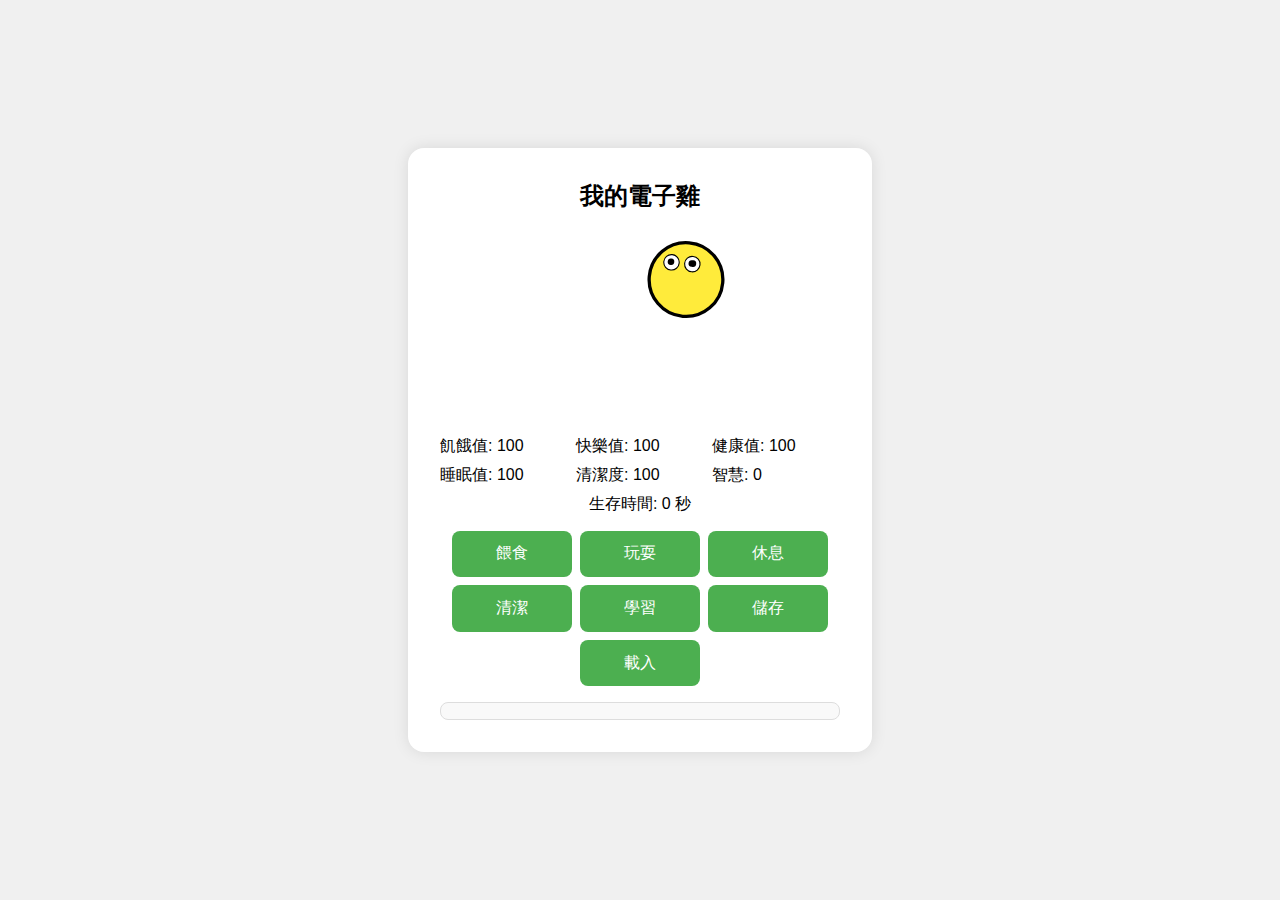
<file: game/2025-03-07.html>
<!DOCTYPE html>
<html lang="zh">
<head>
    <meta charset="UTF-8">
    <meta name="viewport" content="width=device-width, initial-scale=1.0">
    <title>電子雞遊戲</title>
    <style>
        body {
            font-family: Arial, sans-serif;
            margin: 0;
            padding: 0;
            height: 100vh;
            display: flex;
            justify-content: center;
            align-items: center;
            background-color: #f0f0f0;
            overflow: hidden;
        }

        .container {
            text-align: center;
            background-color: #fff;
            padding: 2rem;
            border-radius: 1rem;
            box-shadow: 0 0 1rem rgba(0, 0, 0, 0.1);
            width: 90vw;
            max-width: 400px;
            position: relative;
            min-height: 500px; /* 確保容器高度足夠 */
        }

        h1 {
            font-size: 1.5rem;
            margin: 0 0 1rem;
        }

        /* CSS 繪製電子雞 */
        .pet {
            position: absolute;
            width: 10rem;
            height: 10rem;
            top: 3rem; /* 放在標題下方 */
            left: 50%;
            transform: translateX(-50%);
            transition: transform 0.5s ease, opacity 0.5s ease;
            z-index: 1; /* 確保電子雞在狀態上方 */
        }

        .pet .body {
            position: absolute;
            border-radius: 50%;
            border: 0.2rem solid #000;
            transition: all 0.5s ease;
        }

        .pet.baby .body { width: 4rem; height: 4rem; top: 3rem; left: 3rem; }
        .pet.child .body { width: 5rem; height: 5rem; top: 2.5rem; left: 2.5rem; }
        .pet.adult .body { width: 6rem; height: 6rem; top: 2rem; left: 2rem; }

        .pet .eye {
            position: absolute;
            background-color: #fff;
            border-radius: 50%;
            border: 0.1rem solid #000;
            transition: all 0.5s ease;
        }

        .pet.baby .eye { width: 0.8rem; height: 0.8rem; }
        .pet.child .eye { width: 0.9rem; height: 0.9rem; }
        .pet.adult .eye { width: 1rem; height: 1rem; }

        .pet.baby .eye.left { top: 3.8rem; left: 3.8rem; }
        .pet.baby .eye.right { top: 3.8rem; left: 5rem; }
        .pet.child .eye.left { top: 3.5rem; left: 3.5rem; }
        .pet.child .eye.right { top: 3.5rem; left: 5rem; }
        .pet.adult .eye.left { top: 3rem; left: 3rem; }
        .pet.adult .eye.right { top: 3rem; left: 5rem; }

        .pet .eye .pupil {
            width: 0.4rem;
            height: 0.4rem;
            border-radius: 50%;
            margin: 0.2rem auto;
            transition: background-color 0.5s ease;
        }

        .pet .beak {
            position: absolute;
            width: 0;
            height: 0;
            border-left: 0.8rem solid transparent;
            border-right: 0.8rem solid transparent;
            transition: all 0.5s ease;
        }

        .pet.baby .beak { top: 5rem; left: 4rem; }
        .pet.child .beak { top: 4.8rem; left: 4rem; }
        .pet.adult .beak { top: 5rem; left: 4rem; }

        .pet .wing {
            position: absolute;
            width: 2rem;
            height: 1.5rem;
            background-color: #ffeb3b;
            border: 0.2rem solid #000;
            border-radius: 50% 50% 0 0;
            transition: all 0.5s ease;
            display: none;
        }

        .pet.child .wing, .pet.adult .wing { display: block; }
        .pet.child .wing.left { top: 4rem; left: 1.5rem; transform: rotate(-30deg); }
        .pet.child .wing.right { top: 4rem; left: 5.5rem; transform: rotate(30deg); }
        .pet.adult .wing.left { top: 4rem; left: 1rem; transform: rotate(-30deg); }
        .pet.adult .wing.right { top: 4rem; left: 6rem; transform: rotate(30deg); }
        .pet.happy .wing.left { transform: rotate(-45deg); }
        .pet.happy .wing.right { transform: rotate(45deg); }
        .pet.sad .wing.left { transform: rotate(0deg); }
        .pet.sad .wing.right { transform: rotate(0deg); }

        .pet .foot {
            position: absolute;
            width: 0;
            height: 0;
            border-left: 0.5rem solid transparent;
            border-right: 0.5rem solid transparent;
            border-bottom: 1rem solid #ff9800;
            transition: all 0.5s ease;
            display: none;
        }

        .pet.adult .foot { display: block; }
        .pet.adult .foot.left { top: 7.5rem; left: 3.5rem; }
        .pet.adult .foot.right { top: 7.5rem; left: 4.5rem; }
        .pet.sad .foot { transform: translateY(0.8rem); }

        /* 狀態動畫 */
        .pet.happy { transform: scale(1.1) rotate(5deg); }
        .pet.sad { transform: scale(0.9); opacity: 0.7; }

        /* 狀態欄 3-3-1 排列 */
        .stats {
            margin: 14rem 0 1rem 0; /* 上方留空間給電子雞 */
            font-size: 1rem;
            display: grid;
            grid-template-columns: repeat(3, 1fr);
            gap: 0.5rem;
            text-align: left;
        }

        .stats p {
            margin: 0;
        }

        .stats .score-row {
            grid-column: 1 / -1; /* 生存時間獨占一行 */
            text-align: center;
        }

        .actions {
            display: flex;
            flex-wrap: wrap;
            justify-content: center;
            gap: 0.5rem;
        }

        .actions button {
            padding: 0.8rem 1.5rem;
            font-size: 1rem;
            background-color: #4CAF50;
            color: white;
            border: none;
            border-radius: 0.5rem;
            cursor: pointer;
            transition: background-color 0.3s;
            flex: 1 1 30%;
            min-width: 80px;
            max-width: 120px;
        }

        .actions button:hover, .actions button:active {
            background-color: #45a049;
        }

        #eventLog {
            margin-top: 1rem;
            padding: 0.5rem;
            background-color: #f9f9f9;
            border: 1px solid #ddd;
            border-radius: 0.5rem;
            max-height: 100px;
            overflow-y: auto;
            font-size: 0.9rem;
            text-align: left;
        }

        #eventLog p {
            margin: 0.2rem 0;
        }

        @media (max-width: 600px) {
            .container { padding: 1rem; min-height: 450px; }
            h1 { font-size: 1.2rem; }
            .pet { width: 8rem; height: 8rem; top: 2.5rem; }
            .pet.baby .body { width: 3rem; height: 3rem; top: 2.5rem; left: 2.5rem; }
            .pet.child .body { width: 4rem; height: 4rem; top: 2rem; left: 2rem; }
            .pet.adult .body { width: 4.5rem; height: 4.5rem; top: 1.8rem; left: 1.8rem; }
            .pet .eye { width: 0.7rem; height: 0.7rem; }
            .pet.baby .eye.left { top: 3rem; left: 3rem; }
            .pet.baby .eye.right { top: 3rem; left: 4rem; }
            .pet.child .eye.left { top: 2.8rem; left: 2.8rem; }
            .pet.child .eye.right { top: 2.8rem; left: 4rem; }
            .pet.adult .eye.left { top: 2.5rem; left: 2.5rem; }
            .pet.adult .eye.right { top: 2.5rem; left: 3.8rem; }
            .pet .beak { top: 4rem; left: 3rem; }
            .pet .wing { width: 1.5rem; height: 1rem; }
            .pet.child .wing.left { top: 3.5rem; left: 1rem; }
            .pet.child .wing.right { top: 3.5rem; left: 4.5rem; }
            .pet.adult .wing.left { top: 3.5rem; left: 0.8rem; }
            .pet.adult .wing.right { top: 3.5rem; left: 4.5rem; }
            .pet .foot { top: 6rem; }
            .stats { font-size: 0.9rem; gap: 0.3rem; margin-top: 11rem; }
            .actions button { padding: 0.6rem; font-size: 0.9rem; }
            #eventLog { font-size: 0.8rem; max-height: 80px; }
        }
    </style>
</head>
<body>
    <div class="container">
        <h1>我的電子雞</h1>
        <div id="pet" class="pet baby">
            <div class="body"></div>
            <div class="eye left"><div class="pupil"></div></div>
            <div class="eye right"><div class="pupil"></div></div>
            <div class="beak"></div>
            <div class="wing left"></div>
            <div class="wing right"></div>
            <div class="foot left"></div>
            <div class="foot right"></div>
        </div>
        <div class="stats">
            <p>飢餓值: <span id="hunger">100</span></p>
            <p>快樂值: <span id="happiness">100</span></p>
            <p>健康值: <span id="health">100</span></p>
            <p>睡眠值: <span id="sleep">100</span></p>
            <p>清潔度: <span id="cleanliness">100</span></p>
            <p>智慧: <span id="intelligence">0</span></p>
            <p class="score-row">生存時間: <span id="score">0</span> 秒</p>
        </div>
        <div class="actions">
            <button id="feedBtn">餵食</button>
            <button id="playBtn">玩耍</button>
            <button id="restBtn">休息</button>
            <button id="cleanBtn">清潔</button>
            <button id="learnBtn">學習</button>
            <button id="saveBtn">儲存</button>
            <button id="loadBtn">載入</button>
        </div>
        <div id="eventLog"></div>
    </div>

    <script>
        let hunger = 100;
        let happiness = 100;
        let health = 100;
        let sleep = 100;
        let cleanliness = 100;
        let intelligence = 0;
        let score = 0;
        let growthRate = 5; // 基礎成長速度
        let isGameRunning = true;
        let timer;

        const petElement = document.getElementById('pet');
        const hungerElement = document.getElementById('hunger');
        const happinessElement = document.getElementById('happiness');
        const healthElement = document.getElementById('health');
        const sleepElement = document.getElementById('sleep');
        const cleanlinessElement = document.getElementById('cleanliness');
        const intelligenceElement = document.getElementById('intelligence');
        const scoreElement = document.getElementById('score');
        const body = document.querySelector('.body');
        const pupils = document.querySelectorAll('.pupil');
        const beak = document.querySelector('.beak');
        const eventLog = document.getElementById('eventLog');

        // 記錄事件到日誌框
        function logEvent(message) {
            const logEntry = document.createElement('p');
            logEntry.textContent = `${new Date().toLocaleTimeString()} - ${message}`;
            eventLog.insertBefore(logEntry, eventLog.firstChild);
            if (eventLog.children.length > 5) {
                eventLog.removeChild(eventLog.lastChild);
            }
        }

        // 更新狀態顯示與視覺效果
        function updateStats() {
            hungerElement.textContent = Math.floor(hunger);
            happinessElement.textContent = Math.floor(happiness);
            healthElement.textContent = Math.floor(health);
            sleepElement.textContent = Math.floor(sleep);
            cleanlinessElement.textContent = Math.floor(cleanliness);
            intelligenceElement.textContent = Math.floor(intelligence);
            scoreElement.textContent = Math.floor(score);

            // 計算成長速度
            growthRate = 5;
            if (cleanliness > 70) growthRate += 1;
            if (intelligence > 50) growthRate += 1;

            // 成長階段
            petElement.classList.remove('baby', 'child', 'adult');
            if (score < 100) {
                petElement.classList.add('baby');
            } else if (score < 300) {
                petElement.classList.add('child');
            } else {
                petElement.classList.add('adult');
            }

            // 快樂/悲傷狀態
            if (hunger < 30 || happiness < 30 || health < 30 || sleep < 30 || cleanliness < 30) {
                petElement.classList.remove('happy');
                petElement.classList.add('sad');
            } else if (hunger > 70 && happiness > 70 && health > 70 && sleep > 70 && cleanliness > 70) {
                petElement.classList.remove('sad');
                petElement.classList.add('happy');
            } else {
                petElement.classList.remove('happy', 'sad');
            }

            // 根據智慧值改變眼睛和喙的顏色
            let pupilColor, beakColor;
            if (intelligence <= 30) {
                pupilColor = '#000';
                beakColor = '#ff9800';
            } else if (intelligence <= 60) {
                pupilColor = '#2196F3';
                beakColor = '#4CAF50';
            } else {
                pupilColor = '#9C27B0';
                beakColor = '#FFD700';
            }
            pupils.forEach(pupil => pupil.style.backgroundColor = pupilColor);
            beak.style.borderTopColor = beakColor;

            // 根據清潔度改變身體顏色
            let bodyColor;
            if (cleanliness <= 30) {
                bodyColor = '#bdbdbd';
            } else if (cleanliness <= 70) {
                bodyColor = '#fff9c4';
            } else {
                bodyColor = '#ffeb3b';
            }
            body.style.backgroundColor = bodyColor;
        }

        // 防抖函數
        function debounce(func, wait) {
            let timeout;
            return function() {
                clearTimeout(timeout);
                timeout = setTimeout(func, wait);
            };
        }

        // 餵食功能
        function feed() {
            if (hunger < 100) {
                hunger = Math.min(100, hunger + 20);
                health = Math.min(100, health + 5);
                sleep = Math.max(0, sleep - 5);
                petElement.style.transform = '';
                petElement.style.transform = 'scale(1.1)';
                logEvent('餵食：飢餓值 +20，健康值 +5，睡眠值 -5');
                setTimeout(() => {
                    petElement.style.transform = '';
                    updateStats();
                }, 500);
            }
        }

        // 玩耍功能
        function play() {
            if (happiness < 100) {
                happiness = Math.min(100, happiness + 20);
                health = Math.min(100, health + 5);
                sleep = Math.max(0, sleep - 10);
                petElement.style.transform = '';
                petElement.style.transform = 'rotate(15deg)';
                logEvent('玩耍：快樂值 +20，健康值 +5，睡眠值 -10');
                setTimeout(() => {
                    petElement.style.transform = '';
                    updateStats();
                }, 500);
            }
        }

        // 休息功能
        function rest() {
            if (sleep < 100) {
                sleep = Math.min(100, sleep + 20);
                health = Math.min(100, health + 10);
                hunger = Math.max(0, hunger - 5);
                petElement.style.opacity = '';
                petElement.style.opacity = '0.5';
                logEvent('休息：睡眠值 +20，健康值 +10，飢餓值 -5');
                setTimeout(() => {
                    petElement.style.opacity = '1';
                    updateStats();
                }, 500);
            }
        }

        // 清潔功能
        function clean() {
            if (cleanliness < 100) {
                cleanliness = Math.min(100, cleanliness + 20);
                health = Math.min(100, health + 5);
                petElement.style.transform = '';
                petElement.style.transform = 'scale(1.05)';
                logEvent('清潔：清潔度 +20，健康值 +5');
                setTimeout(() => {
                    petElement.style.transform = '';
                    updateStats();
                }, 500);
            }
        }

        // 學習功能
        function learn() {
            if (intelligence < 100) {
                intelligence = Math.min(100, intelligence + 10);
                sleep = Math.max(0, sleep - 15);
                happiness = Math.max(0, happiness - 5);
                petElement.style.transform = '';
                petElement.style.transform = 'rotate(-10deg)';
                logEvent('學習：智慧 +10，睡眠值 -15，快樂值 -5');
                setTimeout(() => {
                    petElement.style.transform = '';
                    updateStats();
                }, 500);
            }
        }

        // 狀態隨時間下降（每秒更新）
        function decreaseStats() {
            if (!isGameRunning) return;
            hunger = Math.max(0, hunger - 1);
            happiness = Math.max(0, happiness - 1);
            health = Math.max(0, health - (hunger < 30 || sleep < 30 || cleanliness < 30 ? 2 : 0.4));
            sleep = Math.max(0, sleep - 0.6);
            cleanliness = Math.max(0, cleanliness - 1);
            score += growthRate / 5;
            updateStats();

            if (health <= 0) {
                isGameRunning = false;
                clearInterval(timer);
                logEvent(`遊戲結束！生存時間：${Math.floor(score)} 秒`);
                resetGame();
            }
        }

        // 儲存進度
        function save() {
            const data = { hunger, happiness, health, sleep, cleanliness, intelligence, score };
            localStorage.setItem('tamagotchiData', JSON.stringify(data));
            logEvent('進度已儲存');
            updateStats();
        }

        // 載入進度
        function load() {
            const data = JSON.parse(localStorage.getItem('tamagotchiData'));
            if (data) {
                hunger = data.hunger;
                happiness = data.happiness;
                health = data.health;
                sleep = data.sleep;
                cleanliness = data.cleanliness;
                intelligence = data.intelligence;
                score = data.score;
                isGameRunning = true;
                startTimer();
                logEvent('進度已載入');
                updateStats();
            } else {
                logEvent('沒有找到儲存的進度');
            }
        }

        // 重置遊戲
        function resetGame() {
            hunger = 100;
            happiness = 100;
            health = 100;
            sleep = 100;
            cleanliness = 100;
            intelligence = 0;
            score = 0;
            growthRate = 5;
            isGameRunning = true;
            startTimer();
            logEvent('遊戲已重置');
            updateStats();
        }

        // 啟動計時器（每秒更新）
        function startTimer() {
            clearInterval(timer);
            timer = setInterval(decreaseStats, 1000);
        }

        // 暫停計時器（頁面隱藏時）
        document.addEventListener('visibilitychange', () => {
            if (document.hidden) {
                isGameRunning = false;
                clearInterval(timer);
                logEvent('遊戲暫停（頁面隱藏）');
            } else if (!isGameRunning && health > 0) {
                isGameRunning = true;
                startTimer();
                logEvent('遊戲恢復');
            }
        });

        // 自然化移動
        function naturalWalk() {
            if (!isGameRunning) return;
            const maxMove = 40; // 最大移動範圍（像素）
            const moveDistance = (Math.random() - 0.5) * maxMove * 2; // -40 到 +40
            const duration = 1 + Math.random() * 2; // 1-3 秒
            petElement.style.transition = `left ${duration}s ease-in-out`;
            petElement.style.left = `calc(50% + ${moveDistance}px)`;
            setTimeout(naturalWalk, duration * 1000); // 下一次移動
        }

        // 事件監聽器（防抖）
        document.getElementById('feedBtn').addEventListener('click', debounce(feed, 700));
        document.getElementById('playBtn').addEventListener('click', debounce(play, 700));
        document.getElementById('restBtn').addEventListener('click', debounce(rest, 700));
        document.getElementById('cleanBtn').addEventListener('click', debounce(clean, 700));
        document.getElementById('learnBtn').addEventListener('click', debounce(learn, 700));
        document.getElementById('saveBtn').addEventListener('click', save);
        document.getElementById('loadBtn').addEventListener('click', load);

        // 初始化
        startTimer();
        updateStats();
        naturalWalk(); // 啟動自然移動
    </script>
</body>
</html>
</file>
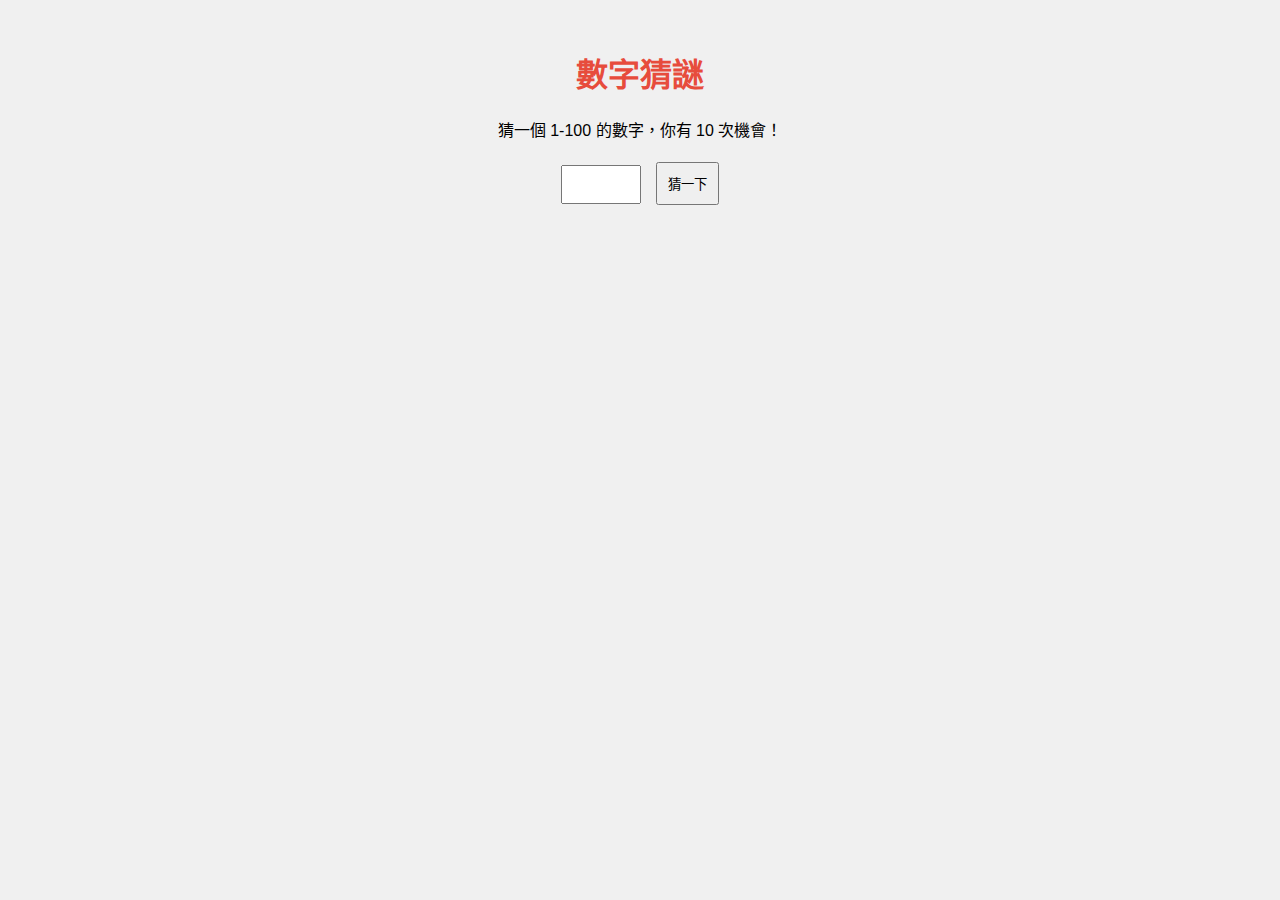
<file: gmae/2025-02-26.html>
<!DOCTYPE html>
<html lang="zh-TW">
<head>
    <meta charset="UTF-8">
    <title>數字猜謎 - 2025年2月26日</title>
    <style>
        body { font-family: Arial; text-align: center; padding: 20px; background: #f0f0f0; }
        h1 { color: #e74c3c; }
        input, button { padding: 10px; margin: 5px; }
    </style>
</head>
<body>
    <h1>數字猜謎</h1>
    <p>猜一個 1-100 的數字，你有 10 次機會！</p>
    <input type="number" id="guess" min="1" max="100">
    <button onclick="checkGuess()">猜一下</button>
    <p id="message"></p>
    <script>
        const answer = Math.floor(Math.random() * 100) + 1;
        let attempts = 10;

        function checkGuess() {
            const guess = Number(document.getElementById("guess").value);
            const message = document.getElementById("message");
            attempts--;
            if (guess === answer) {
                message.textContent = "恭喜！你猜對了！";
            } else if (guess < answer) {
                message.textContent = `太小了！剩下 ${attempts} 次機會。`;
            } else {
                message.textContent = `太大了！剩下 ${attempts} 次機會。`;
            }
            if (attempts === 0) {
                message.textContent = `遊戲結束，正確答案是 ${answer}。`;
            }
        }
    </script>
</body>
</html>
</file>
<file: game/2025-02-27.css>
body {
    font-family: Arial, sans-serif;
    background-color: #f0e4d7;
    display: flex;
    justify-content: center;
    align-items: center;
    height: 100vh;
    margin: 0;
}

.game-container {
    text-align: center;
    background-color: #fff;
    padding: 1.25rem;
    border-radius: 0.625rem;
    box-shadow: 0 0 0.625rem rgba(0, 0, 0, 0.2);
    max-width: 50rem;
    width: auto;
    position: relative; /* 為特效提供定位基準 */
}

h1 {
    color: #4a2c2a;
    margin: 0 0 1.25rem 0;
}

#resources {
    font-size: 1.5rem;
    margin: 1.25rem 0;
    color: #d4a017;
    padding: 0.625rem;
    overflow: visible;
}

#resources span {
    display: inline;
    margin-right: 1.875rem;
}

#gold {
    display: inline !important;
    min-width: 3.125rem;
}

#gold.flash {
    animation: flash 0.5s infinite;
}

@keyframes flash {
    0% { opacity: 1; }
    50% { opacity: 0.5; }
    100% { opacity: 1; }
}

#rare-items, #collectibles {
    margin: 1.25rem 0;
    text-align: left;
    color: #4a2c2a;
}

.item-row {
    display: flex;
    justify-content: space-between;
    margin-bottom: 0.625rem;
}

.item-row p {
    margin: 0;
    width: 18%;
    text-align: center;
}

#click-area {
    width: 12.5rem;
    height: 12.5rem;
    background-color: #8b5a2b;
    border-radius: 50%;
    margin: 1.25rem auto;
    display: flex;
    justify-content: center;
    align-items: center;
    color: white;
    font-size: 1.25rem;
    cursor: pointer;
    transition: transform 0.1s;
    user-select: none;
}

#click-area:hover {
    transform: scale(1.05);
}

#click-area:active {
    transform: scale(0.95);
    background-color: #a6713c;
}

@keyframes coinJump { 0% { transform: translateY(0) scale(1); opacity: 1; } 50% { transform: translateY(-1.875rem) scale(1.2); opacity: 0.8; } 100% { transform: translateY(-3.125rem) scale(1); opacity: 0; } }
@keyframes gemSpin { 0% { transform: rotate(0deg) scale(1); opacity: 1; } 50% { transform: rotate(180deg) scale(1.3); opacity: 0.9; } 100% { transform: rotate(360deg) scale(1) translateY(-3.125rem); opacity: 0; } }
@keyframes glow { 0% { opacity: 1; box-shadow: 0 0 0.3125rem #FFD700; } 50% { opacity: 0.7; box-shadow: 0 0 1.25rem #FFD700; transform: translateY(-1.875rem) scale(1.1); } 100% { opacity: 0; box-shadow: 0 0 0.3125rem #FFD700; transform: translateY(-3.125rem); } }
@keyframes pulse { 0% { transform: scale(1); opacity: 1; } 50% { transform: scale(1.4); opacity: 0.8; box-shadow: 0 0 1.25rem #FF4500; } 100% { transform: scale(1); opacity: 0; } }
@keyframes fadeUp { 0% { opacity: 1; } 50% { opacity: 0.7; transform: translateY(-1.875rem) scale(1.1); } 100% { opacity: 0; transform: translateY(-3.125rem); } }
@keyframes buttonGlow { 0% { box-shadow: 0 0 0.3125rem #d4a017; } 50% { box-shadow: 0 0 1.25rem #d4a017; } 100% { box-shadow: 0 0 0.3125rem #d4a017; } }
@keyframes chestGlow { 0% { box-shadow: 0 0 0.3125rem #FFD700; } 50% { box-shadow: 0 0 1.25rem #FFD700; } 100% { box-shadow: 0 0 0.3125rem #FFD700; } }

.coin-effect { position: absolute; color: #d4a017; font-size: 1.25rem; pointer-events: none; animation: coinJump 0.7s ease-out forwards; z-index: 10; }
.gem-effect { position: absolute; color: #00CED1; font-size: 1.25rem; pointer-events: none; animation: gemSpin 1s ease-out forwards; z-index: 10; text-shadow: 0 0 0.3125rem #00CED1; }
.legendary-effect { position: absolute; color: #FFD700; font-size: 1.25rem; pointer-events: none; animation: glow 1.2s ease-out forwards; z-index: 10; text-shadow: 0 0 0.625rem #FFD700; }
.crown-effect { position: absolute; color: #FF4500; font-size: 1.25rem; pointer-events: none; animation: pulse 0.9s ease-out forwards; z-index: 10; text-shadow: 0 0 0.625rem #FF4500; }
.compass-effect { position: absolute; color: #DAA520; font-size: 1.25rem; pointer-events: none; animation: fadeUp 0.8s ease-out forwards; z-index: 10; text-shadow: 0 0 0.3125rem #DAA520; }
.scroll-effect { position: absolute; color: #8A2BE2; font-size: 1.25rem; pointer-events: none; animation: glow 1.2s ease-out forwards; z-index: 10; text-shadow: 0 0 0.625rem #8A2BE2; }
.ring-effect { position: absolute; color: #00FF7F; font-size: 1.25rem; pointer-events: none; animation: pulse 0.9s ease-out forwards; z-index: 10; text-shadow: 0 0 0.625rem #00FF7F; }
.scale-effect { position: absolute; color: #FF69B4; font-size: 1.25rem; pointer-events: none; animation: fadeUp 0.8s ease-out forwards; z-index: 10; text-shadow: 0 0 0.3125rem #FF69B4; }
.blade-effect { position: absolute; color: #4682B4; font-size: 1.25rem; pointer-events: none; animation: gemSpin 1s ease-out forwards; z-index: 10; text-shadow: 0 0 0.625rem #4682B4; }
.hourglass-effect { position: absolute; color: #FFA500; font-size: 1.25rem; pointer-events: none; animation: glow 1.2s ease-out forwards; z-index: 10; text-shadow: 0 0 0.625rem #FFA500; }
.orb-effect { position: absolute; color: #FF0000; font-size: 1.25rem; pointer-events: none; animation: pulse 0.9s ease-out forwards; z-index: 10; text-shadow: 0 0 0.625rem #FF0000; }
.heart-effect { position: absolute; color: #00BFFF; font-size: 1.25rem; pointer-events: none; animation: fadeUp 0.8s ease-out forwards; z-index: 10; text-shadow: 0 0 0.3125rem #00BFFF; }

.upgrades button {
    padding: 0.625rem 1.25rem;
    margin: 0.3125rem;
    background-color: #4a2c2a;
    color: white;
    border: none;
    border-radius: 0.3125rem;
    cursor: pointer;
    transition: background-color 0.2s;
}

.upgrades button:hover {
    background-color: #6b3e3a;
}

#specialUpgradeBtn.glow {
    animation: buttonGlow 1s ease-in-out;
}

#worker-count {
    margin-top: 1.25rem;
    font-size: 1.125rem;
    color: #4a2c2a;
}

#event {
    margin: 1.25rem 0;
    padding: 0.625rem;
    background-color: #f9e4b7;
    border-radius: 0.3125rem;
}

#event-button {
    background-color: #d4a017;
    color: white;
    border: none;
    padding: 0.3125rem 0.625rem;
    border-radius: 0.3125rem;
    cursor: pointer;
}

#achievements {
    margin-top: 1.25rem;
    text-align: left;
    color: #4a2c2a;
}

#achievement-list {
    list-style: none;
    padding: 0;
}

.progress-bar {
    width: 100%;
    background-color: #ddd;
    height: 0.625rem;
    margin-top: 0.3125rem;
    border-radius: 0.3125rem;
}

.progress {
    height: 100%;
    background-color: #4a2c2a;
    border-radius: 0.3125rem;
}

#mystical-box {
    margin: 1.25rem 0;
    padding: 0.625rem;
    background-color: #f0e4d7;
    border: 0.125rem dashed #FFD700;
    border-radius: 0.3125rem;
    animation: chestGlow 1.5s ease-in-out infinite;
}

#mystical-box button {
    background-color: #FFD700;
    color: #4a2c2a;
    border: none;
    padding: 0.3125rem 0.625rem;
    border-radius: 0.3125rem;
    cursor: pointer;
    margin-top: 0.625rem;
}

#mystical-box button:hover {
    background-color: #DAA520;
}
</file>
